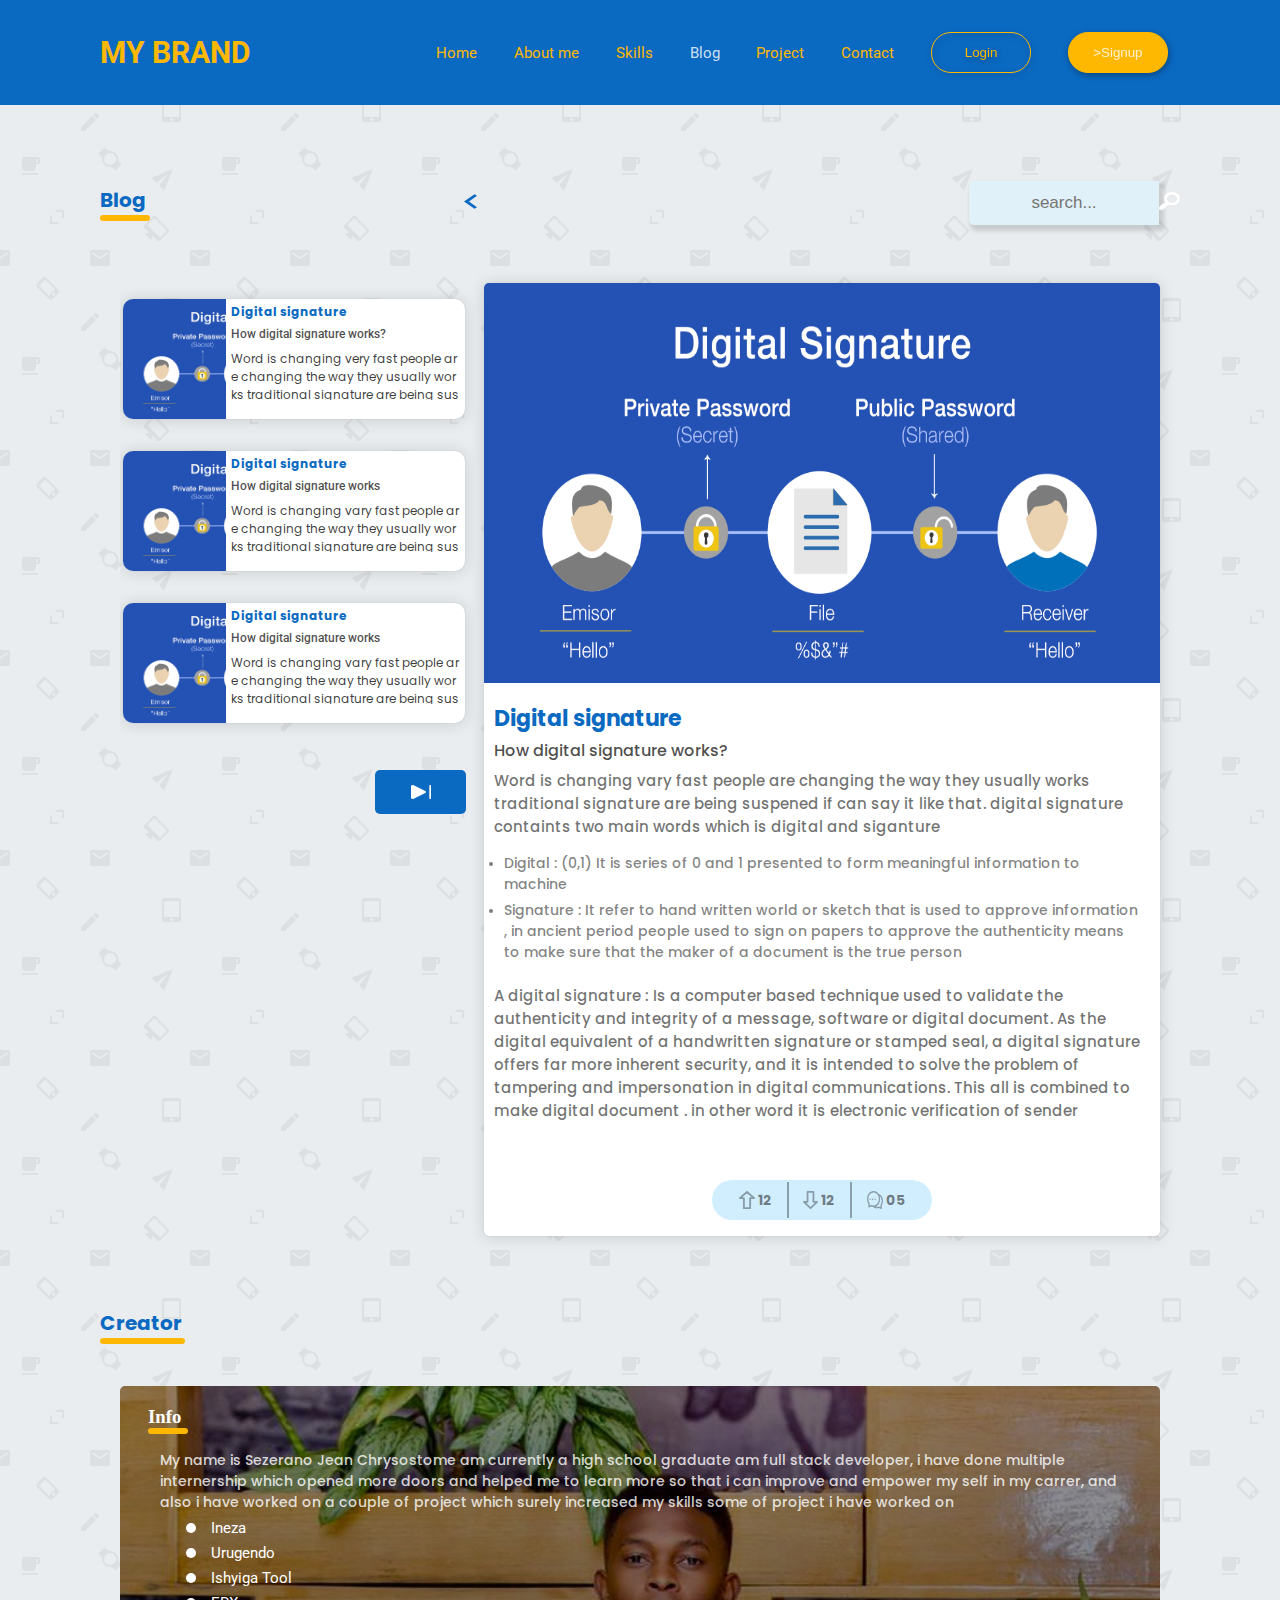
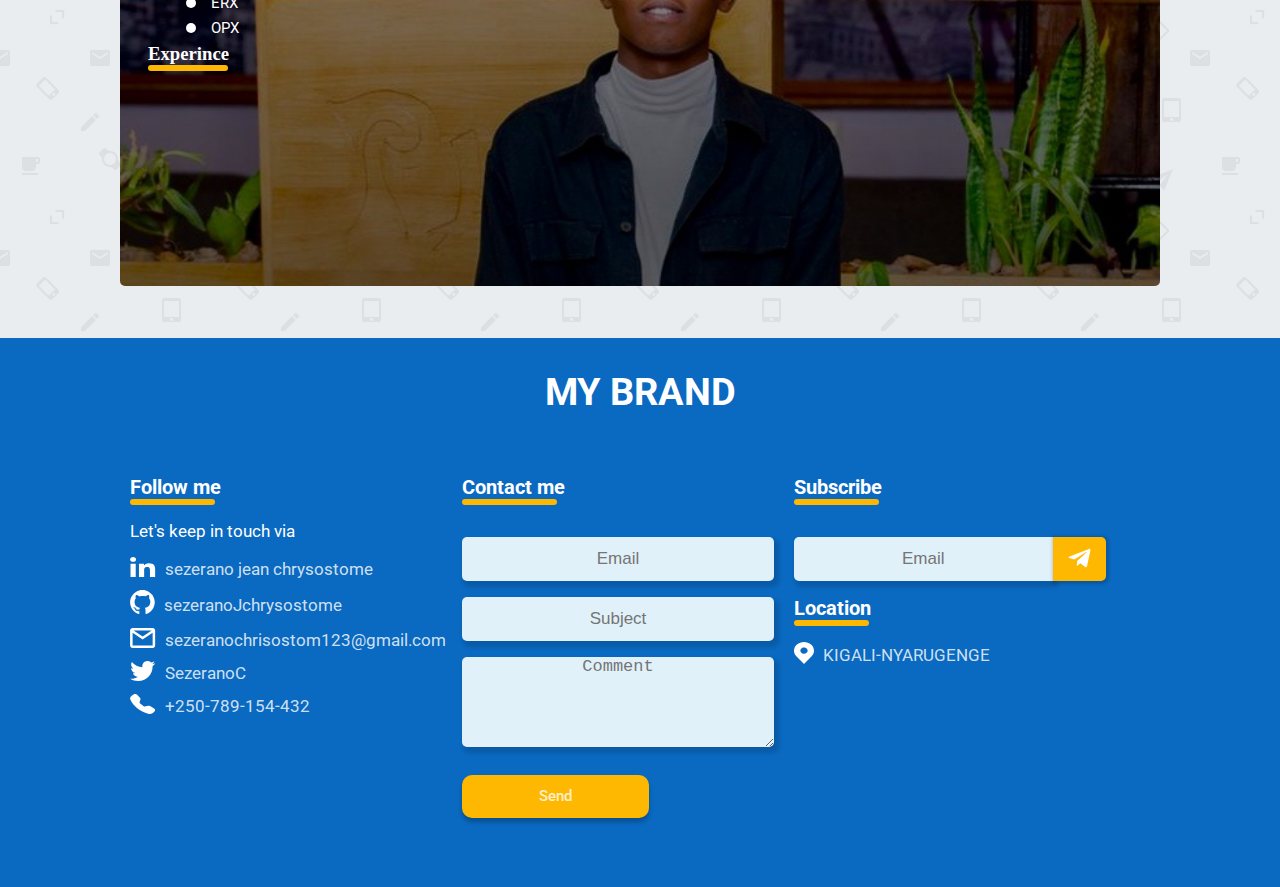
<file: ui/blog.html>
<!DOCTYPE html>
<html lang="en">
<head>
    <meta charset="UTF-8">
    <meta http-equiv="X-UA-Compatible" content="IE=edge">
    <meta name="viewport" content="width=device-width, initial-scale=1.0">
    <link rel="stylesheet" href="../css/style.css">
    <link rel="stylesheet" href="../css/browse.css">
    <link rel="stylesheet" href="../css/header-responsiveness.css">    
    <link rel="stylesheet" href="../css/blog.css">
    <title>BLOGS</title>
</head>
<body>
    <!-- ======================= Start:: content wrapper ======================= -->
        <div class="content-wrapper">
            <!-- ========== Start:: header-wrapper ================== -->
                <header class="header-wrapper"> 
                    <div class="nav-header c-padding">
                        <div class="log">
                            <h2>MY BRAND</h2>                        
                        </div>
                        <div class="nav" id="navbar">
                            <ul>
                                <li>
                                    <a  href="../">Home</a>
                                </li>
                                <li>
                                    <a href="#">About me</a>
                                </li>
                                <li>
                                    <a href="#">Skills</a>
                                </li>
                                <li>
                                    <a class="active-link" href="./browse.html">Blog</a>
                                </li>
                                <li>
                                    <a href="#">Project</a>
                                </li>
                                <li>
                                    <a href="#">Contact</a>
                                </li>
                                <li>
                                    <button class="login-btn"  onclick="location.href='./login.html'">Login</button>
                                </li>
                                <li>
                                    <button class="signup-btn" onclick="location.href='./signup.html'">>Signup</button>
                                </li>
                            </ul>
                        </div>
                        <div class="reveal" id="bugger">
                            <div class="line1"></div>
                            <div class="line2"></div>
                            <div class="line3"></div>
                        </div>
                    </div>
                </header>
            <!-- ========== End:: header-wrapper ==================== -->
            <!-- ===================== Start:: contents ================= -->
                <!-- ================= start:: Blog card ================ -->
                    <div class="card-container blog-section"> 
                        <div class="cbody shodow-none ">
                            <!-- ======= Start:: Blog section ========= -->
                            <div class="title c-padding flexed-header">
                                <div class="body-content-header flexed-header">
                                    <div class="blog-title">
                                        <h3 class="leon">Blog</h3>
                                        <div class="Skills underline"></div>
                                    </div>
                                    <div class="fold" id="folder">
                                        <svg width="15" height="17" viewBox="0 0 15 17" fill="none" xmlns="http://www.w3.org/2000/svg">
                                            <path d="M15 1.9975L12.1457 0L0 8.5L12.1457 17L15 15.0025L5.72874 8.5L15 1.9975Z" />
                                        </svg>                                            
                                    </div>                                    
                                </div>
                                <div class="search-field">
                                    <form action="#" method="post">
                                        <div class="form-fields">
                                            <div class="input-field sub">
                                                <input type="email" placeholder="search..." name="" id="email">
                                                <span>
                                                    <img src="../assets/svgs/search.svg" alt="" srcset="">                                            
                                                </span>
                                            </div>                               
                                        </div>                                                                
                                    </form>
                                </div>
                            </div>
                            <div class="body-container blog-set ">
                                <!-- == Start::Bog side == -->
                                <div class="blog-side" id="blog-side">
                                    <div class="blog-card">
                                        <div class="blog-summary-content">
                                            <div class="blog-image-banner">
                                            </div>
                                            <div class="blog-content-s">
                                                <h3 class="leon">Digital signature</h3>
                                                <span class="sub-title">
                                                    <p>
                                                        How digital signature works?
                                                    </p>
                                                </span>
                                                <div class="blog-info">
                                                    <p>
                                                        Word is changing very fast people are changing the
                                                        way they usually works traditional signature are
                                                        being suspened if can say it like that. digital 
                                                        signature containts two main words which is 
                                                        digital and siganture 
                                                    </p>                                       
                                                </div>
                                            </div>
                                        </div>
                                    </div>
                                    <div class="blog-card">
                                        <div class="blog-summary-content">
                                            <div class="blog-image-banner">
                                            </div>
                                            <div class="blog-content-s">
                                                <h3 class="leon">Digital signature</h3>
                                                <span class="sub-title">
                                                    <p>
                                                        How digital signature works
                                                    </p>
                                                </span>
                                                <div class="blog-info">
                                                    <p>
                                                        Word is changing vary fast people are changing the
                                                        way they usually works traditional signature are
                                                        being suspened if can say it like that. digital 
                                                        signature containts two main words which is 
                                                        digital and siganture 
                                                    </p>                                       
                                                </div>
                                            </div>
                                        </div>
                                    </div>
                                    <div class="blog-card">
                                        <div class="blog-summary-content">
                                            <div class="blog-image-banner">
                                            </div>
                                            <div class="blog-content-s">
                                                <h3 class="leon">Digital signature</h3>
                                                <span class="sub-title">
                                                    <p>
                                                        How digital signature works
                                                    </p>
                                                </span>
                                                <div class="blog-info">
                                                    <p>
                                                        Word is changing vary fast people are changing the
                                                        way they usually works traditional signature are
                                                        being suspened if can say it like that. digital 
                                                        signature containts two main words which is 
                                                        digital and siganture 
                                                    </p>                                       
                                                </div>
                                            </div>
                                        </div>
                                    </div>
                                    <div class="next-card">
                                        <div class="icon-next">
                                            <img src="../assets/svgs/next-icon.svg" alt="" srcset="">     
                                        </div>
                                    </div>      
                                    <div class="next-card-w">
                                        <div class="icon-next-w">
                                            <img src="../assets/svgs/next-icon-w.svg" alt="" srcset="">     
                                        </div>
                                    </div>                               
                                </div>
                                <!-- == End::Bog side == -->
                                <!-- === Start::blog-reading === -->
                                <div class="blog-reading-side" id="blog-reading-side">
                                    <div class="top-banner">
                                        <img src="../images/19-jun-18-twitter-blog-eng.png" alt="" srcset="">
                                    </div>
                                    <div class="blog-text">
                                        <div class="blog-read-header">
                                            <h3 class="leon">Digital signature</h3>
                                            <!-- <div class="underline"></div> -->
                                        </div>
                                        <div class="blog-read-body">
                                            <span class="sub-title">
                                                <p>
                                                    How digital signature works?
                                                </p>
                                            </span>
                                            <p class="discription">
                                                Word is changing vary fast people are changing the
                                                way they usually works traditional signature are
                                                being suspened if can say it like that. digital 
                                                signature containts two main words which is 
                                                digital and siganture 
                                            </p>   
                                            <ul class="list">
                                                <li>
                                                    <span>
                                                        Digital : (0,1) It is series of 0 and 1  presented
                                                        to form meaningful information to machine
                                                    </span>
                                                </li>
                                                <li>
                                                    <span>
                                                        Signature : It refer to hand written world
                                                        or sketch that is used to approve information
                                                        , in ancient period people used to sign on 
                                                        papers to approve the authenticity means to
                                                        make sure that the maker of a document is the
                                                        true person  
                                                    </span>
                                                </li>
                                            </ul>
                                            <p class="discription">
                                                A digital signature : Is a computer based technique 
                                                used to validate the authenticity and integrity of a 
                                                message, software or digital document. As the digital
                                                equivalent of a handwritten signature or stamped seal, 
                                                a digital signature offers far more inherent security, 
                                                and it is intended to solve the problem of tampering and 
                                                impersonation in digital communications. This all is 
                                                combined to make digital document . in other word it is 
                                                electronic verification of sender
                                            </p>   
                                        </div>
                                    </div>
                                    <div class="voting">
                                        <div class="icons">
                                            <div class="up-vote">
                                                <div class="up-vote-icon">
                                                    <img src="../assets/svgs/up-vote.svg" alt="" srcset="">                                                      
                                                </div>
                                                <div class="up-vote-counter">
                                                    <span>
                                                        12
                                                    </span>
                                                </div>
                                            </div>
                                            <div class="divider">
                                                <svg width="2" height="36" viewBox="0 0 2 36" fill="none" xmlns="http://www.w3.org/2000/svg">
                                                    <path d="M1 0V36" stroke="black" stroke-opacity="0.33" stroke-width="2"/>
                                                </svg>                                                    
                                            </div>
                                            <div class="down-vote">
                                                <div class="down-vote-icon">
                                                    <img src="../assets/svgs/down-vote.svg" alt="">                                                                                                        
                                                </div>
                                                <div class="down-vote-counter">
                                                    <span>
                                                        12
                                                    </span>
                                                </div>
                                            </div>
                                            <div class="divider">
                                                <svg width="2" height="36" viewBox="0 0 2 36" fill="none" xmlns="http://www.w3.org/2000/svg">
                                                    <path d="M1 0V36" stroke="black" stroke-opacity="0.33" stroke-width="2"/>
                                                </svg>                                                    
                                            </div>
                                            <div class="comment">
                                                <div class="comment-icon">
                                                   <img src="../assets/svgs/comment.svg" alt="" srcset="">                                                                                                             
                                                </div>
                                                <div class="comment-counter">
                                                    <span>
                                                        05
                                                    </span>
                                                </div>
                                            </div>
                                        </div>
                                    </div>
                                </div>  
                                <!-- ==== End::blog-reading ==== -->
                            </div> 
                            <!-- ======== End:: Blog section ========== -->
                            <!-- ======= Start:: Creator section ====== -->
                            <div class="title c-padding">
                                <div class="body-content-header">
                                    <h3 class="leon">Creator</h3>
                                    <div class="follow  underline"></div>
                                </div>
                            </div> 
                            <div class="body-container">
                                <div class="mob">
                                    <div class="m-header bordered">
                                        <div class="m-overlay"></div>                         
                                        <div class="m-quotes">
                                            <div class="svg-header-q" >
                                                <!-- <img src="../assets/svgs/quotes.svg"  alt="chrysostome" srcset=""> -->
                                            </div>
                                            <div>
                                                <div class="title">
                                                    <div class="body-content-header">
                                                        <h3 class="about  highligh-f">Info</h3>
                                                        <div class="info underline"></div>
                                                    </div>
                                                </div> 
                                                <div class="info highligh-f">
                                                    <p>
                                                        My name is Sezerano Jean Chrysostome am currently a high
                                                        school graduate am full stack developer, i have done multiple
                                                        internership which opened more doors and helped me to learn more 
                                                        so that i can improve and empower my self in my carrer, and also 
                                                        i have worked on a couple of project which surely increased my 
                                                        skills some of project i have worked on  
                                                    </p> 
                                                    <div class="desc">
                                                        <div class="">
                                                            <div class="l-desc" ></div>
                                                            <span class="l-content">Ineza</span>
                                                        </div>
                                                        <div class="">
                                                            <div class="l-desc" ></div>
                                                            <span class="l-content">Urugendo</span>
                                                        </div>
                                                        <div class="">
                                                            <div class="l-desc" ></div>
                                                            <span class="l-content">Ishyiga Tool</span>
                                                        </div>
                                                        <div class="">
                                                            <div class="l-desc" ></div>
                                                            <span class="l-content">ERX</span>
                                                        </div>
                                                        <div class="">
                                                            <div class="l-desc" ></div>
                                                            <span class="l-content">OPX</span>
                                                        </div>
                                                    </div>
                                                </div>
                                                <div class="title">
                                                    <div class="body-content-header">
                                                        <h3 class="about  highligh-f">Experince</h3>
                                                        <div class="experince underline"></div>
                                                    </div>
                                                </div> 
                                                <div class="info highligh-f">
                                                    <p>                                            
                                                    </p> 
                                                </div>                             
                                            </div>                               
                                        </div>        
                                    </div>
                                </div>   
                                <div class="blog oscreen bordered shade">
                                    <div class="creator-image">
                                        <div class="over-lay"></div>
                                        <img src="../images/8604D572-1E97-4429-BB41-8E9602F21499.png" alt="" srcset="">
                                    </div>
                                    <div class="creator-info">
                                        <div class="c-info">
                                            <div>
                                                <div class="title">
                                                    <div class="body-content-header">
                                                        <h3 class="about  highligh-f">Info</h3>
                                                        <div class="info underline"></div>
                                                    </div>
                                                </div> 
                                                <div class="info highligh-f">
                                                    <p>
                                                        My name is Sezerano Jean Chrysostome am currently a high
                                                        school graduate am full stack developer, i have done multiple
                                                        internership which opened more doors and helped me to learn more 
                                                        so that i can improve and empower my self in my carrer, and also 
                                                        i have worked on a couple of project which surely increased my 
                                                        skills some of project i have worked on  
                                                    </p> 
                                                    <div class="desc">
                                                        <div class="">
                                                            <div class="l-desc" ></div>
                                                            <span class="l-content">Ineza</span>
                                                        </div>
                                                        <div class="">
                                                            <div class="l-desc" ></div>
                                                            <span class="l-content">Urugendo</span>
                                                        </div>
                                                        <div class="">
                                                            <div class="l-desc" ></div>
                                                            <span class="l-content">Ishyiga Tool</span>
                                                        </div>
                                                        <div class="">
                                                            <div class="l-desc" ></div>
                                                            <span class="l-content">ERX</span>
                                                        </div>
                                                        <div class="">
                                                            <div class="l-desc" ></div>
                                                            <span class="l-content">OPX</span>
                                                        </div>
                                                    </div>
                                                </div>
                                                <div class="title">
                                                    <div class="body-content-header">
                                                        <h3 class="about  highligh-f">Experince</h3>
                                                        <div class="experince underline"></div>
                                                    </div>
                                                </div> 
                                                <div class="info highligh-f">
                                                    <p>                                            
                                                    </p> 
                                                </div>                             
                                            </div> 
                                        </div>
                                    </div>
                                </div> 
                            </div>
                            <!-- ======= End:: Creator section ======== -->           
                        </div>
                    </div>
                <!-- =================== End:: Blog card =============== -->
                <!-- =========== Start:: content Footer ================ -->
                    <footer class="footer-section c-padding">
                        <div class="footer-brand">
                            <h2 class="highligh-f" >MY BRAND</h2>
                        </div>
                        <div class="footer-body">
                            <div class="social-links">
                                <div class="body-content-header">
                                    <h3 class="highligh-f">Follow me</h3>
                                    <div class="follow underline"></div>
                                </div>
                                <div class="top highligh-f">
                                    <p>Let's keep in touch via</p>
                                </div>
                                <div class="social-contents">
                                    <div class="social">
                                        <span>
                                            <svg width="26" height="20" viewBox="0 0 26 20" fill="none" xmlns="http://www.w3.org/2000/svg">
                                                <path d="M5.70849 20H0.517069V6.64702H5.70849V20ZM3.10998 4.82555C1.44994 4.82555 0.103455 3.72732 0.103455 2.40139C0.103455 1.7645 0.420213 1.1537 0.984046 0.703352C1.54788 0.253003 2.3126 0 3.10998 0C3.90736 0 4.67209 0.253003 5.23592 0.703352C5.79975 1.1537 6.11651 1.7645 6.11651 2.40139C6.11651 3.72732 4.76947 4.82555 3.10998 4.82555ZM25.1383 20H19.9581V13.4999C19.9581 11.9507 19.9189 9.96406 17.2589 9.96406C14.5598 9.96406 14.1462 11.6471 14.1462 13.3882V20H8.96039V6.64702H13.9394V8.46849H14.0121C14.7052 7.41936 16.3982 6.31219 18.924 6.31219C24.178 6.31219 25.1439 9.07565 25.1439 12.665V20H25.1383Z" fill="white"/>
                                            </svg>                                    
                                        </span>
                                        <span>
                                            <p>
                                                sezerano jean chrysostome
                                            </p>
                                        </span>
                                    </div>
                                    <div class="social">
                                        <span>
                                            <svg width="25" height="25" viewBox="0 0 25 25" fill="none" xmlns="http://www.w3.org/2000/svg">
                                                <path d="M12.4183 0.00105595H12.5115C14.7571 0.00105595 16.8585 0.614056 18.6584 1.68106L18.6033 1.65006C20.4451 2.71663 21.98 4.23975 23.0595 6.07206L23.0906 6.13006C24.182 8.00181 24.7539 10.1302 24.7472 12.2961C24.7472 17.7021 21.2586 22.2961 16.4068 23.9541L16.3196 23.9801C16.2111 24.0127 16.0963 24.0195 15.9847 23.9999C15.873 23.9803 15.7675 23.9348 15.6766 23.8671L15.6786 23.8681C15.6129 23.8094 15.5604 23.7376 15.5245 23.6573C15.4886 23.577 15.4701 23.49 15.4703 23.4021V23.3881V23.3891L15.4783 22.1631C15.4836 21.3777 15.4863 20.6597 15.4863 20.0091C15.5234 19.5921 15.4679 19.1721 15.3237 18.779C15.1794 18.3859 14.9501 18.0294 14.6519 17.7351C15.2328 17.6794 15.8082 17.5774 16.3727 17.4301L16.2966 17.4471C16.8352 17.2998 17.3526 17.084 17.8361 16.8051L17.805 16.8221C18.2985 16.5527 18.7373 16.1939 19.0991 15.7641L19.1051 15.7571C19.4875 15.2669 19.773 14.7087 19.9465 14.1121L19.9555 14.0771C20.1766 13.3369 20.2876 12.5684 20.285 11.7961L20.284 11.6601V11.6671L20.285 11.5951C20.2866 10.3965 19.8323 9.24206 19.014 8.36506L19.017 8.36806C19.1853 7.92806 19.2824 7.42006 19.2824 6.88906C19.2832 6.26199 19.145 5.64252 18.8778 5.07506L18.8888 5.10106C18.4433 5.01837 17.983 5.08187 17.5767 5.28206L17.5887 5.27706C17.0614 5.46934 16.5542 5.71249 16.0742 6.00306L16.1123 5.98106L15.5023 6.36506C14.5788 6.10106 13.5181 5.94906 12.4223 5.94906C11.3266 5.94906 10.2659 6.10106 9.26024 6.38506L9.34137 6.36506C9.17043 6.24772 8.94306 6.10339 8.65927 5.93206C8.25056 5.70127 7.82461 5.50234 7.38521 5.33706L7.31911 5.31506C6.89649 5.09544 6.4134 5.02027 5.94389 5.10106L5.95691 5.09906C5.69561 5.65891 5.5612 6.26941 5.56327 6.88706C5.56327 7.41806 5.66043 7.92706 5.83872 8.39606L5.8287 8.36706C4.99378 9.26265 4.53955 10.4468 4.56165 11.6701V11.6661L4.56065 11.7961C4.56065 12.6051 4.68085 13.3871 4.90521 14.1231L4.89018 14.0661C5.07949 14.7091 5.36695 15.2681 5.74156 15.7591L5.73254 15.7461C6.08367 16.1778 6.51447 16.5383 7.00159 16.8081L7.02363 16.8191C7.45633 17.0711 7.95814 17.2841 8.48599 17.4331L8.53207 17.4441C8.99882 17.5691 9.55772 17.6711 10.1296 17.7281L10.1757 17.7321C9.74402 18.1601 9.45656 18.7321 9.39045 19.3701L9.38945 19.3821C9.16648 19.4887 8.93139 19.5679 8.68932 19.6181L8.66829 19.6221C8.41187 19.6731 8.1184 19.7021 7.81691 19.7021H7.7508H7.75381C7.37452 19.6949 7.00624 19.5736 6.6971 19.3541L6.70311 19.3581C6.33536 19.1033 6.03303 18.7655 5.82069 18.3721L5.81368 18.3571C5.62093 18.0285 5.35834 17.7462 5.04443 17.5301L5.03542 17.5241C4.80232 17.3501 4.5387 17.2213 4.25816 17.1441L4.24214 17.1401L3.92162 17.0921C3.76076 17.0802 3.59933 17.1055 3.44986 17.1661L3.45687 17.1631C3.3714 17.2111 3.34469 17.2724 3.37674 17.3471C3.4158 17.4331 3.46388 17.5071 3.52197 17.5721L3.52097 17.5711C3.58207 17.6431 3.65118 17.7061 3.7263 17.7611L3.72931 17.7631L3.84149 17.8431C4.12495 17.9911 4.35833 18.1971 4.53561 18.4461L4.53962 18.4521C4.73093 18.6891 4.8992 18.9571 5.03442 19.2441L5.04443 19.2681L5.20469 19.6361C5.33991 20.0381 5.58531 20.3741 5.90582 20.6171L5.91083 20.6211C6.21132 20.8551 6.5739 21.0231 6.96954 21.0991L6.98557 21.1011C7.3161 21.1651 7.70072 21.2051 8.09336 21.2131H8.10037C8.14544 21.2151 8.19753 21.2151 8.25061 21.2151C8.51203 21.2151 8.76845 21.1941 9.01885 21.1531L8.99181 21.1571L9.3604 21.0931C9.3604 21.4991 9.36307 21.9717 9.36842 22.5111C9.37376 23.0504 9.37643 23.3414 9.37643 23.3841V23.3981C9.37643 23.5831 9.2963 23.7491 9.16809 23.8641H9.16709C9.07596 23.9324 8.96983 23.9781 8.8575 23.9974C8.74516 24.0168 8.62983 24.0091 8.52105 23.9751L8.52606 23.9761C3.58908 22.2871 0.103455 17.6931 0.103455 12.2861C0.103455 10.0181 0.716444 7.89306 1.78717 6.06706L1.75512 6.12506C2.82342 4.28623 4.34901 2.7538 6.18427 1.67606L6.24237 1.64506C8.08539 0.56171 10.1865 -0.00649142 12.3252 5.59503e-05H12.4233H12.4183V0.00105595ZM4.76598 17.6671C4.79804 17.5924 4.76064 17.5284 4.6538 17.4751C4.54696 17.4431 4.47752 17.4537 4.44547 17.5071C4.41341 17.5817 4.45081 17.6457 4.55765 17.6991C4.6538 17.7631 4.72325 17.7524 4.76598 17.6671ZM5.26379 18.2121C5.33857 18.1587 5.32789 18.0734 5.23174 17.9561C5.1249 17.8601 5.03943 17.8441 4.97532 17.9081C4.90053 17.9614 4.91122 18.0467 5.00737 18.1641C5.11354 18.2687 5.19902 18.2844 5.26379 18.2111V18.2121ZM5.74456 18.9321C5.84072 18.8574 5.84072 18.7561 5.74456 18.6281C5.65909 18.4894 5.56828 18.4574 5.47212 18.5321C5.37597 18.5854 5.37597 18.6814 5.47212 18.8201C5.56828 18.9587 5.65909 18.9961 5.74456 18.9321ZM6.41765 19.6051C6.50312 19.5197 6.48175 19.4184 6.35355 19.3011C6.22534 19.1731 6.1185 19.1571 6.03303 19.2531C5.93687 19.3384 5.95824 19.4397 6.09713 19.5571C6.22534 19.6851 6.33218 19.6997 6.41765 19.6011V19.6051ZM7.33213 20.0051C7.36418 19.8877 7.29473 19.8024 7.12379 19.7491C6.96353 19.7064 6.86204 19.7437 6.8193 19.8611C6.77656 19.9784 6.84601 20.0584 7.02764 20.1011C7.18789 20.1657 7.28939 20.1337 7.33213 20.0051ZM8.34276 20.0851C8.34276 19.9464 8.25195 19.8877 8.07032 19.9091C7.89938 19.9091 7.81391 19.9677 7.81391 20.0851C7.81391 20.2237 7.90472 20.2824 8.08635 20.2611C8.25729 20.2617 8.34276 20.2034 8.34276 20.0861V20.0851ZM9.27326 19.9251C9.25189 19.8077 9.15574 19.7597 8.9848 19.7811C8.81385 19.8131 8.73907 19.8931 8.76044 20.0211C8.7818 20.1491 8.87796 20.1917 9.0489 20.1491C9.21984 20.1064 9.29496 20.0317 9.27426 19.9251H9.27326Z" fill="white"/>
                                            </svg>                                    
                                        </span>
                                        <span>
                                            <p>
                                                sezeranoJchrysostome
                                            </p>
                                        </span>
                                    </div>
                                    <div class="social">
                                        <span>
                                            <svg width="26" height="20" viewBox="0 0 26 20" fill="none" xmlns="http://www.w3.org/2000/svg">
                                            <path d="M22.6398 20H2.6075C1.94338 20 1.30647 19.7366 0.836872 19.2678C0.367273 18.7989 0.103455 18.163 0.103455 17.5V2.39125C0.131541 1.74724 0.407707 1.13895 0.874297 0.693376C1.34089 0.247804 1.96183 -0.000609048 2.6075 1.1214e-06H22.6398C23.304 1.1214e-06 23.9409 0.263393 24.4105 0.732234C24.8801 1.20107 25.1439 1.83696 25.1439 2.5V17.5C25.1439 18.163 24.8801 18.7989 24.4105 19.2678C23.9409 19.7366 23.304 20 22.6398 20ZM2.6075 4.835V17.5H22.6398V4.835L12.6237 11.5L2.6075 4.835ZM3.60911 2.5L12.6237 8.5L21.6382 2.5H3.60911Z" fill="white"/>
                                            </svg>                                        
                                        </span>
                                        <span>
                                            <p>
                                            sezeranochrisostom123@gmail.com
                                            </p>
                                        </span>
                                    </div>
                                    <div class="social">
                                        <span>
                                            <svg width="26" height="20" viewBox="0 0 26 20" fill="none" xmlns="http://www.w3.org/2000/svg">
                                                <path d="M25.1439 2.37236C24.223 2.77326 23.2338 3.04414 22.1939 3.16658C23.2669 2.53575 24.0697 1.5429 24.4524 0.373289C23.4443 0.961624 22.3409 1.37575 21.1903 1.59766C20.4166 0.78596 19.3917 0.247955 18.2748 0.0671694C17.158 -0.113617 16.0116 0.0729309 15.0137 0.59785C14.0158 1.12277 13.2222 1.95669 12.7562 2.97014C12.2901 3.98359 12.1776 5.11988 12.4362 6.20257C10.3934 6.1018 8.39508 5.58015 6.57081 4.67147C4.74653 3.76279 3.13711 2.48739 1.847 0.928046C1.40587 1.67567 1.15223 2.54248 1.15223 3.46563C1.15174 4.29667 1.36003 5.11499 1.75864 5.84798C2.15725 6.58096 2.73384 7.20594 3.43725 7.66748C2.62148 7.64198 1.8237 7.42541 1.11032 7.03579V7.1008C1.11024 8.26638 1.5206 9.39609 2.27178 10.2982C3.02296 11.2004 4.06869 11.8194 5.23153 12.0503C4.47476 12.2515 3.68135 12.2811 2.91121 12.137C3.2393 13.1399 3.87837 14.0169 4.73897 14.6452C5.59958 15.2735 6.63862 15.6217 7.71065 15.641C5.89082 17.0446 3.64335 17.806 1.32978 17.8026C0.919955 17.8027 0.510476 17.7792 0.103455 17.7322C2.45186 19.2157 5.18558 20.003 7.97753 20C17.4286 20 22.5953 12.3092 22.5953 5.63915C22.5953 5.42245 22.5898 5.20358 22.5798 4.98687C23.5848 4.27281 24.4523 3.38858 25.1417 2.37562L25.1439 2.37236Z" fill="white"/>
                                            </svg>                                        
                                        </span>
                                        <span>
                                            <p>
                                            SezeranoC
                                            </p>
                                        </span>
                                    </div> 
                                    <div class="social">
                                        <span>
                                            <svg width="26" height="20" viewBox="0 0 26 20" fill="none" xmlns="http://www.w3.org/2000/svg">
                                                <path fill-rule="evenodd" clip-rule="evenodd" d="M3.06025 0.638445C3.33409 0.420056 3.66291 0.250643 4.02492 0.141433C4.38694 0.0322224 4.77388 -0.0142913 5.1601 0.00497394C5.54633 0.0242392 5.92302 0.108844 6.2652 0.25318C6.60739 0.397517 6.90727 0.598291 7.14496 0.842195L9.95419 3.7247C10.4691 4.25345 10.6506 4.9422 10.4472 5.5922L9.5911 8.3297C9.54684 8.47148 9.54923 8.62 9.59804 8.76083C9.64685 8.90166 9.74043 9.03002 9.86967 9.13345L13.7149 12.2047C13.8446 12.3081 14.0056 12.383 14.1822 12.422C14.3588 12.461 14.5451 12.4628 14.7228 12.4272L18.1487 11.7434C18.5503 11.6632 18.9694 11.657 19.3745 11.7252C19.7796 11.7934 20.1599 11.9343 20.4868 12.1372L24.0958 14.3797C25.3932 15.1859 25.5121 16.7172 24.3509 17.6434L22.7326 18.9359C21.5745 19.8609 19.8436 20.2672 18.23 19.8134C14.1002 18.6529 10.3506 16.7645 7.25921 14.2884C4.15935 11.8197 1.79509 8.82527 0.341797 5.5272C-0.224742 4.2397 0.283891 2.85595 1.44201 1.93095L3.06025 0.638445Z" fill="white"/>
                                            </svg>                                                                              
                                        </span>
                                        <span>
                                            <p>
                                            +250-789-154-432
                                            </p>
                                        </span>
                                    </div>                        
                                </div>
                            </div>
                            <div class="contact-me">
                                <div class="body-content-header">
                                    <h3 class="highligh-f">Contact me</h3>
                                    <div class="contact underline"></div>
                                </div>
                                <div class="contact-form">
                                    <form action="#" method="post">
                                        <div class="form-fields">
                                            <div class="input-field">
                                                <input type="email" placeholder="Email" name="" id="email">
                                            </div>
                                            <div class="input-field">
                                                <input type="text" placeholder="Subject" name="" id="subject">
                                            </div>
                                            <div class="input-field">
                                                <textarea name="comment" id="comment" placeholder="Comment" cols="30" rows="10"></textarea>
                                            </div>
                                            <div class="input-field right">
                                                <div class="send">
                                                    <button>Send</button>
                                                </div>  
                                            </div>
                                        </div>                                                                
                                    </form>
                                </div>
                            </div>
                            <div class="subscrition">
                                <div class="body-content-header">
                                    <h3 class="highligh-f">Subscribe</h3>
                                    <div class="follow underline"></div>
                                </div>
                                <form action="#" method="post">
                                    <div class="form-fields">
                                        <div class="input-field sub">
                                            <input type="email" placeholder="Email" name="" id="email">
                                            <button>
                                                <svg width="23" height="20" viewBox="0 0 23 20" fill="none" xmlns="http://www.w3.org/2000/svg">
                                                    <path d="M22.3742 2.49808L19.0734 18.0645C18.8244 19.1631 18.175 19.4366 17.2521 18.919L12.2228 15.2129L9.79608 17.5469C9.52752 17.8155 9.30291 18.0401 8.78534 18.0401L9.14666 12.918L18.468 4.49515C18.8732 4.13382 18.3801 3.93362 17.8381 4.29495L6.31463 11.5508L1.35369 9.99808C0.274593 9.66116 0.255062 8.91897 1.5783 8.4014L20.9826 0.92581C21.881 0.588896 22.6672 1.12601 22.3742 2.49808Z" fill="white"/>
                                                </svg>                                            
                                            </button>
                                        </div>                               
                                    </div>                                                                
                                </form>
                                <div class="body-content-header">
                                    <h3 class="highligh-f">Location</h3>
                                    <div class="location underline"></div>
                                </div>
                                <div class="social">
                                    <span>
                                        <svg width="20" height="22" viewBox="0 0 20 22" fill="none" xmlns="http://www.w3.org/2000/svg">
                                            <path d="M10 0C7.3488 0.00270323 4.80708 0.914156 2.93239 2.53442C1.05771 4.15468 0.00313834 6.35146 1.0639e-05 8.64286C-0.00316471 10.5154 0.704538 12.3371 2.01455 13.8286C2.01455 13.8286 2.28728 14.1389 2.33183 14.1837L10 22L17.6718 14.1798C17.7118 14.1381 17.9854 13.8286 17.9854 13.8286L17.9864 13.8262C19.2957 12.3354 20.0031 10.5145 20 8.64286C19.9969 6.35146 18.9423 4.15468 17.0676 2.53442C15.1929 0.914156 12.6512 0.00270323 10 0V0ZM10 11.7857C9.2808 11.7857 8.57774 11.6014 7.97975 11.256C7.38175 10.9107 6.91567 10.4199 6.64044 9.84558C6.36521 9.27129 6.2932 8.63937 6.43351 8.02972C6.57382 7.42006 6.92015 6.86006 7.42871 6.42052C7.93726 5.98098 8.5852 5.68166 9.29058 5.56039C9.99597 5.43912 10.7271 5.50136 11.3916 5.73924C12.056 5.97711 12.624 6.37994 13.0235 6.89678C13.4231 7.41362 13.6364 8.02126 13.6364 8.64286C13.6352 9.47608 13.2517 10.2749 12.57 10.864C11.8883 11.4532 10.9641 11.7847 10 11.7857V11.7857Z" fill="white"/>
                                        </svg>                           
                                    </span>
                                    <span>
                                        <p>
                                        KIGALI-NYARUGENGE
                                        </p>
                                    </span>
                                </div>                        
                            </div>
                        </div>                
                    </footer>
                <!-- =========== End:: content Footer ================== -->
            <!-- =================== End:: contents ==================== -->
        </div>        
    <!-- ======================= End:: content wrapper ======================= -->
    <script src="../js/script.js"></script>
    <script src="../js/blog.js"></script>
</body>
</html>
</file>
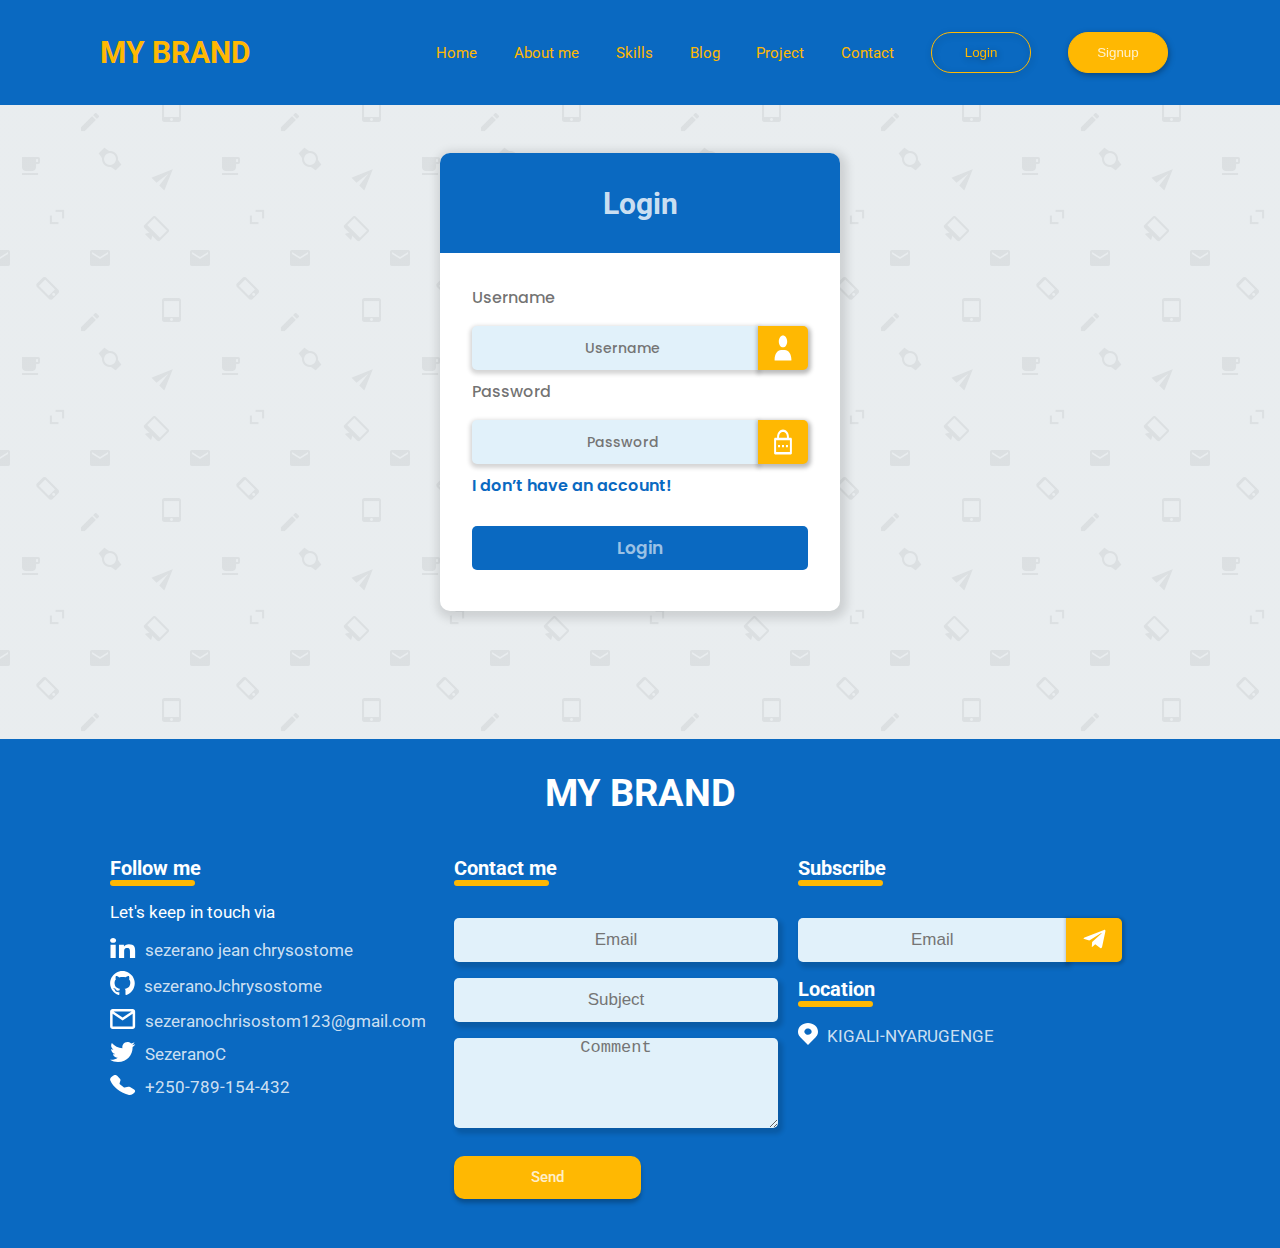
<file: ui/login.html>
<!DOCTYPE html>
<html lang="en">
<head>
    <meta charset="UTF-8">
    <meta http-equiv="X-UA-Compatible" content="IE=edge">
    <meta name="viewport" content="width=device-width, initial-scale=1.0">
    <link rel="stylesheet" href="../css/style.css">
    <link rel="stylesheet" href="../css/browse.css">
    <link rel="stylesheet" href="../css/header-responsiveness.css">
    <link rel="stylesheet" href="../css/form-styles.css">
    <title>Login</title>
</head>
<body>
     <!-- ================================== Start:: content wrapper ================================== -->
    <div class="content-wrapper">
        <!-- Start:: header-wrapper -->
          <header class="header-wrapper"> 
              <div class="nav-header c-padding">
                  <div class="log">
                      <h2>MY BRAND</h2>                        
                  </div>
                  <div class="nav" id="navbar">
                    <ul>
                        <li>
                            <a  href="../">Home</a>
                        </li>
                        <li>
                            <a href="#">About me</a>
                        </li>
                        <li>
                            <a href="#">Skills</a>
                        </li>
                        <li>
                          <a href="./browse.html">Blog</a>
                        </li>
                        <li>
                            <a href="#">Project</a>
                        </li>
                        <li>
                            <a href="#">Contact</a>
                        </li>
                        <li>
                            <button class="login-btn"  onclick="location.href='./login.html'">Login</button>
                        </li>
                        <li>
                            <button class="signup-btn" onclick="location.href='./signup.html'">Signup</button>
                        </li>
                    </ul>
                </div>
                <div class="reveal" id="bugger">
                    <div class="line1"></div>
                    <div class="line2"></div>
                    <div class="line3"></div>
                </div>
              </div>
          </header>
        <!--  End:: header-wrapper  -->
        <!--  Start:: contents  -->
        <!-- start:: Log in card -->
         <div class="card-container">
            <div class="form-container">               
                <form action="#" class="login" id="login-form" method="post">
                    <div class="form-header">
                        <p>Login</p>
                    </div>
                    <div class="form-fields">
                        <div id="username-input">
                            <label for="username">Username</label>
                            <div class="input-field ">                            
                                <input type="text" placeholder="Username" name="" id="username">
                                <div class="icon">
                                    <svg width="21" height="31" viewBox="0 0 21 31" fill="none" xmlns="http://www.w3.org/2000/svg">
                                        <path d="M5.5 7.60526C5.5 11.5226 7.74333 14.7105 10.5 14.7105C13.2567 14.7105 15.5 11.5226 15.5 7.60526C15.5 3.68789 13.2567 0.5 10.5 0.5C7.74333 0.5 5.5 3.68789 5.5 7.60526ZM19.3889 30.5H20.5V28.9211C20.5 22.8279 17.01 17.8684 12.7222 17.8684H8.27778C3.98889 17.8684 0.5 22.8279 0.5 28.9211V30.5H19.3889Z" fill="white"/>
                                    </svg>                                    
                                </div>
                            </div> 
                            <div id="msg"></div>
                        </div>
                        <div id="password-input">
                            <label for="Password">Password</label>
                            <div class="input-field ">                          
                                <input type="password" placeholder="Password" name="" id="password">
                                <div class="icon">
                                    <svg width="19" height="27" viewBox="0 0 19 27" fill="none" xmlns="http://www.w3.org/2000/svg">
                                        <path d="M15.75 9.125H17.8333C18.1096 9.125 18.3746 9.2567 18.5699 9.49112C18.7653 9.72554 18.875 10.0435 18.875 10.375V25.375C18.875 25.7065 18.7653 26.0245 18.5699 26.2589C18.3746 26.4933 18.1096 26.625 17.8333 26.625H1.16667C0.890399 26.625 0.625447 26.4933 0.430097 26.2589C0.234747 26.0245 0.125 25.7065 0.125 25.375V10.375C0.125 10.0435 0.234747 9.72554 0.430097 9.49112C0.625447 9.2567 0.890399 9.125 1.16667 9.125H3.25V7.875C3.25 5.88588 3.90848 3.97822 5.08058 2.5717C6.25269 1.16518 7.8424 0.375 9.5 0.375C11.1576 0.375 12.7473 1.16518 13.9194 2.5717C15.0915 3.97822 15.75 5.88588 15.75 7.875V9.125ZM2.20833 11.625V24.125H16.7917V11.625H2.20833ZM8.45833 16.625H10.5417V19.125H8.45833V16.625ZM4.29167 16.625H6.375V19.125H4.29167V16.625ZM12.625 16.625H14.7083V19.125H12.625V16.625ZM13.6667 9.125V7.875C13.6667 6.54892 13.2277 5.27715 12.4463 4.33947C11.6649 3.40178 10.6051 2.875 9.5 2.875C8.39493 2.875 7.33512 3.40178 6.55372 4.33947C5.77232 5.27715 5.33333 6.54892 5.33333 7.875V9.125H13.6667Z" fill="white"/>
                                    </svg>                                    
                                </div>
                            </div>  
                            <div id="msg"></div>                          
                        </div>                           
                        <p class="form-link" >
                            <a href="./signup.html">I don’t have an account!</a>
                        </p> 
                        <div class="input-field">                          
                            <button type="submit" >Login</button>
                        </div>                               
                    </div>                                                                
                </form>
            </div>
         </div>
        <!-- End:: Log in card  --> 
         <!-- ================== Start:: content Footer ======== -->
         <footer class="footer-section c-padding">
            <div class="footer-brand">
                <h2 class="highligh-f" >MY BRAND</h2>
            </div>
            <div class="footer-body">
                <div class="social-links">
                    <div class="body-content-header">
                        <h3 class="highligh-f">Follow me</h3>
                        <div class="follow underline"></div>
                    </div>
                    <div class="top highligh-f">
                        <p>Let's keep in touch via</p>
                    </div>
                    <div class="social-contents">
                       <div class="social">
                           <span>
                                <svg width="26" height="20" viewBox="0 0 26 20" fill="none" xmlns="http://www.w3.org/2000/svg">
                                    <path d="M5.70849 20H0.517069V6.64702H5.70849V20ZM3.10998 4.82555C1.44994 4.82555 0.103455 3.72732 0.103455 2.40139C0.103455 1.7645 0.420213 1.1537 0.984046 0.703352C1.54788 0.253003 2.3126 0 3.10998 0C3.90736 0 4.67209 0.253003 5.23592 0.703352C5.79975 1.1537 6.11651 1.7645 6.11651 2.40139C6.11651 3.72732 4.76947 4.82555 3.10998 4.82555ZM25.1383 20H19.9581V13.4999C19.9581 11.9507 19.9189 9.96406 17.2589 9.96406C14.5598 9.96406 14.1462 11.6471 14.1462 13.3882V20H8.96039V6.64702H13.9394V8.46849H14.0121C14.7052 7.41936 16.3982 6.31219 18.924 6.31219C24.178 6.31219 25.1439 9.07565 25.1439 12.665V20H25.1383Z" fill="white"/>
                                </svg>                                    
                           </span>
                           <span>
                               <p>
                                sezerano jean chrysostome
                               </p>
                           </span>
                       </div>
                       <div class="social">
                           <span>
                                <svg width="25" height="25" viewBox="0 0 25 25" fill="none" xmlns="http://www.w3.org/2000/svg">
                                    <path d="M12.4183 0.00105595H12.5115C14.7571 0.00105595 16.8585 0.614056 18.6584 1.68106L18.6033 1.65006C20.4451 2.71663 21.98 4.23975 23.0595 6.07206L23.0906 6.13006C24.182 8.00181 24.7539 10.1302 24.7472 12.2961C24.7472 17.7021 21.2586 22.2961 16.4068 23.9541L16.3196 23.9801C16.2111 24.0127 16.0963 24.0195 15.9847 23.9999C15.873 23.9803 15.7675 23.9348 15.6766 23.8671L15.6786 23.8681C15.6129 23.8094 15.5604 23.7376 15.5245 23.6573C15.4886 23.577 15.4701 23.49 15.4703 23.4021V23.3881V23.3891L15.4783 22.1631C15.4836 21.3777 15.4863 20.6597 15.4863 20.0091C15.5234 19.5921 15.4679 19.1721 15.3237 18.779C15.1794 18.3859 14.9501 18.0294 14.6519 17.7351C15.2328 17.6794 15.8082 17.5774 16.3727 17.4301L16.2966 17.4471C16.8352 17.2998 17.3526 17.084 17.8361 16.8051L17.805 16.8221C18.2985 16.5527 18.7373 16.1939 19.0991 15.7641L19.1051 15.7571C19.4875 15.2669 19.773 14.7087 19.9465 14.1121L19.9555 14.0771C20.1766 13.3369 20.2876 12.5684 20.285 11.7961L20.284 11.6601V11.6671L20.285 11.5951C20.2866 10.3965 19.8323 9.24206 19.014 8.36506L19.017 8.36806C19.1853 7.92806 19.2824 7.42006 19.2824 6.88906C19.2832 6.26199 19.145 5.64252 18.8778 5.07506L18.8888 5.10106C18.4433 5.01837 17.983 5.08187 17.5767 5.28206L17.5887 5.27706C17.0614 5.46934 16.5542 5.71249 16.0742 6.00306L16.1123 5.98106L15.5023 6.36506C14.5788 6.10106 13.5181 5.94906 12.4223 5.94906C11.3266 5.94906 10.2659 6.10106 9.26024 6.38506L9.34137 6.36506C9.17043 6.24772 8.94306 6.10339 8.65927 5.93206C8.25056 5.70127 7.82461 5.50234 7.38521 5.33706L7.31911 5.31506C6.89649 5.09544 6.4134 5.02027 5.94389 5.10106L5.95691 5.09906C5.69561 5.65891 5.5612 6.26941 5.56327 6.88706C5.56327 7.41806 5.66043 7.92706 5.83872 8.39606L5.8287 8.36706C4.99378 9.26265 4.53955 10.4468 4.56165 11.6701V11.6661L4.56065 11.7961C4.56065 12.6051 4.68085 13.3871 4.90521 14.1231L4.89018 14.0661C5.07949 14.7091 5.36695 15.2681 5.74156 15.7591L5.73254 15.7461C6.08367 16.1778 6.51447 16.5383 7.00159 16.8081L7.02363 16.8191C7.45633 17.0711 7.95814 17.2841 8.48599 17.4331L8.53207 17.4441C8.99882 17.5691 9.55772 17.6711 10.1296 17.7281L10.1757 17.7321C9.74402 18.1601 9.45656 18.7321 9.39045 19.3701L9.38945 19.3821C9.16648 19.4887 8.93139 19.5679 8.68932 19.6181L8.66829 19.6221C8.41187 19.6731 8.1184 19.7021 7.81691 19.7021H7.7508H7.75381C7.37452 19.6949 7.00624 19.5736 6.6971 19.3541L6.70311 19.3581C6.33536 19.1033 6.03303 18.7655 5.82069 18.3721L5.81368 18.3571C5.62093 18.0285 5.35834 17.7462 5.04443 17.5301L5.03542 17.5241C4.80232 17.3501 4.5387 17.2213 4.25816 17.1441L4.24214 17.1401L3.92162 17.0921C3.76076 17.0802 3.59933 17.1055 3.44986 17.1661L3.45687 17.1631C3.3714 17.2111 3.34469 17.2724 3.37674 17.3471C3.4158 17.4331 3.46388 17.5071 3.52197 17.5721L3.52097 17.5711C3.58207 17.6431 3.65118 17.7061 3.7263 17.7611L3.72931 17.7631L3.84149 17.8431C4.12495 17.9911 4.35833 18.1971 4.53561 18.4461L4.53962 18.4521C4.73093 18.6891 4.8992 18.9571 5.03442 19.2441L5.04443 19.2681L5.20469 19.6361C5.33991 20.0381 5.58531 20.3741 5.90582 20.6171L5.91083 20.6211C6.21132 20.8551 6.5739 21.0231 6.96954 21.0991L6.98557 21.1011C7.3161 21.1651 7.70072 21.2051 8.09336 21.2131H8.10037C8.14544 21.2151 8.19753 21.2151 8.25061 21.2151C8.51203 21.2151 8.76845 21.1941 9.01885 21.1531L8.99181 21.1571L9.3604 21.0931C9.3604 21.4991 9.36307 21.9717 9.36842 22.5111C9.37376 23.0504 9.37643 23.3414 9.37643 23.3841V23.3981C9.37643 23.5831 9.2963 23.7491 9.16809 23.8641H9.16709C9.07596 23.9324 8.96983 23.9781 8.8575 23.9974C8.74516 24.0168 8.62983 24.0091 8.52105 23.9751L8.52606 23.9761C3.58908 22.2871 0.103455 17.6931 0.103455 12.2861C0.103455 10.0181 0.716444 7.89306 1.78717 6.06706L1.75512 6.12506C2.82342 4.28623 4.34901 2.7538 6.18427 1.67606L6.24237 1.64506C8.08539 0.56171 10.1865 -0.00649142 12.3252 5.59503e-05H12.4233H12.4183V0.00105595ZM4.76598 17.6671C4.79804 17.5924 4.76064 17.5284 4.6538 17.4751C4.54696 17.4431 4.47752 17.4537 4.44547 17.5071C4.41341 17.5817 4.45081 17.6457 4.55765 17.6991C4.6538 17.7631 4.72325 17.7524 4.76598 17.6671ZM5.26379 18.2121C5.33857 18.1587 5.32789 18.0734 5.23174 17.9561C5.1249 17.8601 5.03943 17.8441 4.97532 17.9081C4.90053 17.9614 4.91122 18.0467 5.00737 18.1641C5.11354 18.2687 5.19902 18.2844 5.26379 18.2111V18.2121ZM5.74456 18.9321C5.84072 18.8574 5.84072 18.7561 5.74456 18.6281C5.65909 18.4894 5.56828 18.4574 5.47212 18.5321C5.37597 18.5854 5.37597 18.6814 5.47212 18.8201C5.56828 18.9587 5.65909 18.9961 5.74456 18.9321ZM6.41765 19.6051C6.50312 19.5197 6.48175 19.4184 6.35355 19.3011C6.22534 19.1731 6.1185 19.1571 6.03303 19.2531C5.93687 19.3384 5.95824 19.4397 6.09713 19.5571C6.22534 19.6851 6.33218 19.6997 6.41765 19.6011V19.6051ZM7.33213 20.0051C7.36418 19.8877 7.29473 19.8024 7.12379 19.7491C6.96353 19.7064 6.86204 19.7437 6.8193 19.8611C6.77656 19.9784 6.84601 20.0584 7.02764 20.1011C7.18789 20.1657 7.28939 20.1337 7.33213 20.0051ZM8.34276 20.0851C8.34276 19.9464 8.25195 19.8877 8.07032 19.9091C7.89938 19.9091 7.81391 19.9677 7.81391 20.0851C7.81391 20.2237 7.90472 20.2824 8.08635 20.2611C8.25729 20.2617 8.34276 20.2034 8.34276 20.0861V20.0851ZM9.27326 19.9251C9.25189 19.8077 9.15574 19.7597 8.9848 19.7811C8.81385 19.8131 8.73907 19.8931 8.76044 20.0211C8.7818 20.1491 8.87796 20.1917 9.0489 20.1491C9.21984 20.1064 9.29496 20.0317 9.27426 19.9251H9.27326Z" fill="white"/>
                                </svg>                                    
                           </span>
                           <span>
                               <p>
                                sezeranoJchrysostome
                               </p>
                           </span>
                       </div>
                       <div class="social">
                            <span>
                                <svg width="26" height="20" viewBox="0 0 26 20" fill="none" xmlns="http://www.w3.org/2000/svg">
                                  <path d="M22.6398 20H2.6075C1.94338 20 1.30647 19.7366 0.836872 19.2678C0.367273 18.7989 0.103455 18.163 0.103455 17.5V2.39125C0.131541 1.74724 0.407707 1.13895 0.874297 0.693376C1.34089 0.247804 1.96183 -0.000609048 2.6075 1.1214e-06H22.6398C23.304 1.1214e-06 23.9409 0.263393 24.4105 0.732234C24.8801 1.20107 25.1439 1.83696 25.1439 2.5V17.5C25.1439 18.163 24.8801 18.7989 24.4105 19.2678C23.9409 19.7366 23.304 20 22.6398 20ZM2.6075 4.835V17.5H22.6398V4.835L12.6237 11.5L2.6075 4.835ZM3.60911 2.5L12.6237 8.5L21.6382 2.5H3.60911Z" fill="white"/>
                                </svg>                                        
                            </span>
                            <span>
                                <p>
                                sezeranochrisostom123@gmail.com
                                </p>
                            </span>
                        </div>
                        <div class="social">
                            <span>
                                <svg width="26" height="20" viewBox="0 0 26 20" fill="none" xmlns="http://www.w3.org/2000/svg">
                                    <path d="M25.1439 2.37236C24.223 2.77326 23.2338 3.04414 22.1939 3.16658C23.2669 2.53575 24.0697 1.5429 24.4524 0.373289C23.4443 0.961624 22.3409 1.37575 21.1903 1.59766C20.4166 0.78596 19.3917 0.247955 18.2748 0.0671694C17.158 -0.113617 16.0116 0.0729309 15.0137 0.59785C14.0158 1.12277 13.2222 1.95669 12.7562 2.97014C12.2901 3.98359 12.1776 5.11988 12.4362 6.20257C10.3934 6.1018 8.39508 5.58015 6.57081 4.67147C4.74653 3.76279 3.13711 2.48739 1.847 0.928046C1.40587 1.67567 1.15223 2.54248 1.15223 3.46563C1.15174 4.29667 1.36003 5.11499 1.75864 5.84798C2.15725 6.58096 2.73384 7.20594 3.43725 7.66748C2.62148 7.64198 1.8237 7.42541 1.11032 7.03579V7.1008C1.11024 8.26638 1.5206 9.39609 2.27178 10.2982C3.02296 11.2004 4.06869 11.8194 5.23153 12.0503C4.47476 12.2515 3.68135 12.2811 2.91121 12.137C3.2393 13.1399 3.87837 14.0169 4.73897 14.6452C5.59958 15.2735 6.63862 15.6217 7.71065 15.641C5.89082 17.0446 3.64335 17.806 1.32978 17.8026C0.919955 17.8027 0.510476 17.7792 0.103455 17.7322C2.45186 19.2157 5.18558 20.003 7.97753 20C17.4286 20 22.5953 12.3092 22.5953 5.63915C22.5953 5.42245 22.5898 5.20358 22.5798 4.98687C23.5848 4.27281 24.4523 3.38858 25.1417 2.37562L25.1439 2.37236Z" fill="white"/>
                                </svg>                                        
                            </span>
                            <span>
                                <p>
                                SezeranoC
                                </p>
                            </span>
                        </div> 
                         <div class="social">
                            <span>
                                <svg width="26" height="20" viewBox="0 0 26 20" fill="none" xmlns="http://www.w3.org/2000/svg">
                                    <path fill-rule="evenodd" clip-rule="evenodd" d="M3.06025 0.638445C3.33409 0.420056 3.66291 0.250643 4.02492 0.141433C4.38694 0.0322224 4.77388 -0.0142913 5.1601 0.00497394C5.54633 0.0242392 5.92302 0.108844 6.2652 0.25318C6.60739 0.397517 6.90727 0.598291 7.14496 0.842195L9.95419 3.7247C10.4691 4.25345 10.6506 4.9422 10.4472 5.5922L9.5911 8.3297C9.54684 8.47148 9.54923 8.62 9.59804 8.76083C9.64685 8.90166 9.74043 9.03002 9.86967 9.13345L13.7149 12.2047C13.8446 12.3081 14.0056 12.383 14.1822 12.422C14.3588 12.461 14.5451 12.4628 14.7228 12.4272L18.1487 11.7434C18.5503 11.6632 18.9694 11.657 19.3745 11.7252C19.7796 11.7934 20.1599 11.9343 20.4868 12.1372L24.0958 14.3797C25.3932 15.1859 25.5121 16.7172 24.3509 17.6434L22.7326 18.9359C21.5745 19.8609 19.8436 20.2672 18.23 19.8134C14.1002 18.6529 10.3506 16.7645 7.25921 14.2884C4.15935 11.8197 1.79509 8.82527 0.341797 5.5272C-0.224742 4.2397 0.283891 2.85595 1.44201 1.93095L3.06025 0.638445Z" fill="white"/>
                                </svg>                                                                              
                            </span>
                            <span>
                                <p>
                                 +250-789-154-432
                                </p>
                            </span>
                        </div>                        
                    </div>
                </div>
                <div class="contact-me">
                    <div class="body-content-header">
                        <h3 class="highligh-f">Contact me</h3>
                        <div class="contact underline"></div>
                    </div>
                    <div class="contact-form">
                        <form action="#" method="post">
                            <div class="form-fields">
                                <div class="input-field">
                                    <input type="email" placeholder="Email" name="" id="contact-email">
                                </div>
                                <div class="input-field">
                                    <input type="text" placeholder="Subject" name="" id="subject">
                                </div>
                                <div class="input-field">
                                    <textarea name="comment" id="comment" placeholder="Comment" cols="30" rows="10"></textarea>
                                </div>
                                <div class="input-field right">
                                    <div class="send">
                                        <button>Send</button>
                                    </div>  
                                </div>
                            </div>                                                                
                        </form>
                    </div>
                </div>
                <div class="subscrition">
                    <div class="body-content-header">
                        <h3 class="highligh-f">Subscribe</h3>
                        <div class="follow underline"></div>
                    </div>
                    <form action="#" method="post">
                        <div class="form-fields">
                            <div class="input-field sub">
                                <input type="email" placeholder="Email" name="" id="sub-email">
                                <button>
                                    <svg width="23" height="20" viewBox="0 0 23 20" fill="none" xmlns="http://www.w3.org/2000/svg">
                                        <path d="M22.3742 2.49808L19.0734 18.0645C18.8244 19.1631 18.175 19.4366 17.2521 18.919L12.2228 15.2129L9.79608 17.5469C9.52752 17.8155 9.30291 18.0401 8.78534 18.0401L9.14666 12.918L18.468 4.49515C18.8732 4.13382 18.3801 3.93362 17.8381 4.29495L6.31463 11.5508L1.35369 9.99808C0.274593 9.66116 0.255062 8.91897 1.5783 8.4014L20.9826 0.92581C21.881 0.588896 22.6672 1.12601 22.3742 2.49808Z" fill="white"/>
                                    </svg>                                            
                                </button>
                            </div>                               
                        </div>                                                                
                    </form>
                    <div class="body-content-header">
                        <h3 class="highligh-f">Location</h3>
                        <div class="location underline"></div>
                    </div>
                    <div class="social">
                        <span>
                            <svg width="20" height="22" viewBox="0 0 20 22" fill="none" xmlns="http://www.w3.org/2000/svg">
                                <path d="M10 0C7.3488 0.00270323 4.80708 0.914156 2.93239 2.53442C1.05771 4.15468 0.00313834 6.35146 1.0639e-05 8.64286C-0.00316471 10.5154 0.704538 12.3371 2.01455 13.8286C2.01455 13.8286 2.28728 14.1389 2.33183 14.1837L10 22L17.6718 14.1798C17.7118 14.1381 17.9854 13.8286 17.9854 13.8286L17.9864 13.8262C19.2957 12.3354 20.0031 10.5145 20 8.64286C19.9969 6.35146 18.9423 4.15468 17.0676 2.53442C15.1929 0.914156 12.6512 0.00270323 10 0V0ZM10 11.7857C9.2808 11.7857 8.57774 11.6014 7.97975 11.256C7.38175 10.9107 6.91567 10.4199 6.64044 9.84558C6.36521 9.27129 6.2932 8.63937 6.43351 8.02972C6.57382 7.42006 6.92015 6.86006 7.42871 6.42052C7.93726 5.98098 8.5852 5.68166 9.29058 5.56039C9.99597 5.43912 10.7271 5.50136 11.3916 5.73924C12.056 5.97711 12.624 6.37994 13.0235 6.89678C13.4231 7.41362 13.6364 8.02126 13.6364 8.64286C13.6352 9.47608 13.2517 10.2749 12.57 10.864C11.8883 11.4532 10.9641 11.7847 10 11.7857V11.7857Z" fill="white"/>
                            </svg>                           
                        </span>
                        <span>
                            <p>
                             KIGALI-NYARUGENGE
                            </p>
                        </span>
                    </div>                        
                </div>
            </div>                
        </footer>
      <!-- ===================== End:: content Footer ========= -->
     <!--  End:: contents  -->
    </div>        
    <script src="../js/script.js"></script>
    <script src="../js/login-form-validation.js"></script>
    <!-- ================================== End:: content wrapper ================================== -->
</body>
</html>
</file>
<file: css/style.css>
@import url('https://fonts.googleapis.com/css2?family=Open+Sans:wght@400;700&family=Poppins:wght@400;500;600;700;800&family=Roboto:wght@400;500;700;900&display=swap');
/* font-family: 'Open Sans', sans-serif;
font-family: 'Poppins', sans-serif;
font-family: 'Roboto', sans-serif; */
*{
    padding: 0%;
    margin: 0%;
    box-sizing: border-box;
}
:root{
    --main : #0A69C1;
    --underline:#FFB802;
    --highlight:rgba(255, 255, 255, 0.808);
    --blackcolor: rgba(0, 0, 0, 0.59);
}
body{
    height: 100%;
    width: 100%;
    overflow-x: hidden;   
    overflow-y: hidden; 
    background: linear-gradient(0deg, rgba(56, 123, 160, 0.06), rgba(56, 123, 160, 0.06)), url("../images/email-pattern.png");
}
html{
    width:100%;
    overflow-x: hidden;
    
}
.main-bg{
    padding-top:20px;
    padding-bottom:20px;
    margin: 0px;
    background-color: var(--main);
}
.highligh-f{
    color: #fff;
}
.highlight{
    color:var(--highlight) ;
}
.l-desc{
    width: 4px;
    height: 4px;
    border-radius: 177px;
    padding: 5px;
    background-color: white;
}
/* =========== Start: mobile header ======== */
.content-wrapper{
    height: 100%;
    width: 100%;
    overflow-x: hidden;
}
.header-wrapper{
    background-color:var(--main);
    width: 100%;
}
.nav-header{
    display: flex;
    justify-content: space-between;
    align-items: center;
    padding:20px;
}
.oscreen{
    display: none;
}
.reveal div{
    width: 19px;
    height: 2px;
    background-color: var(--underline);
    margin: 3px;
    transition: all 0.5s ease-in-out;
}
/* start navbar */
.log{
    color: var(--underline);
    font-size: 12px;
    font-family: 'Roboto', sans-serif; 
}
.nav ul {
    padding: 0;
    position: absolute;
    right: 0px;
    height: 100vh;
    top: 8vh;
    background-color: var(--main);
    display: hidden;
    flex-direction: column;
    align-items: center;
    transform: translateX(100%);
    transition: transform 0.5s ease-in-out;
    z-index: 9999999;
}
.nav ul li{
    margin: 20px;
    list-style: none;
    cursor: pointer;
}
.nav ul li a:hover{
    color: var(--highlight) !important;
}
.nav ul li a{
    color:var(--underline);
    text-decoration: none;
    font-family: 'Roboto', sans-serif;
    font-size: 10px;
}
.active-link{
    color: var(--highlight) !important;
}
.login-btn{
    padding: 12px;
    width: 100px;
    color: var(--underline);
    border: 1px solid var(--underline);
    background-color: rgba(255, 255, 255, 0);
    box-sizing: border-box;
    filter: drop-shadow(1px 2px 3px rgba(0, 0, 0, 0.35));
    border-radius: 20px;
    display: flex;
    align-items: center;
    justify-content: center;
}
.login-btn:hover{  
    border: 1px solid var(--highlight); 
    color: var(--highlight);   
}
.signup-btn{
    padding: 12px;
    width: 100px;
    color: var(--highlight);
    border: 1px solid var(--underline);
    background-color: var(--underline);
    box-sizing: border-box;
    filter: drop-shadow(1px 2px 3px rgba(0, 0, 0, 0.35));
    border-radius: 20px;
    display: flex;
    align-items: center;
    justify-content: center;
}
.signup-btn:hover{  
    border: 1px solid var(--highlight); 
    color: var(--highlight);   
    background-color:  rgba(255, 255, 255, 0) ;
}
.showNav ul{   
    transform: translateX(0%); 
    display: flex;
}
@keyframes navAnimation{

    from{
        opacity:0;
        transform: translateX(50px);
    }
    to{
        opacity: 1;
        transform: translateX(0px);
    }

}
.toggleBugger .line1{
    transform:  rotate(-45deg) translate(-5px,2px);
    
 }
.toggleBugger .line2{
    opacity: 0;
    
}
.toggleBugger .line3{
    transform:  rotate(45deg) translate(-5px,-2px);
    
}
/* End:: navbar */

/* start:: header content */
.m-quotes p{
    font-size: 14px;
    color:var(--highlight);
    font-family: 'Poppins', sans-serif;
    font-weight: 500;
}
.m-quotes{
    display: flex;
    padding: 20px;
    width: 100%;
    z-index: 9;
}
.m-quotes img{
    width:12px;
}
.m-header{
    width: 100%;
    height: 500px;
    background-size: cover;
    background-repeat: no-repeat;
    background-image:  linear-gradient(0deg, rgba(0, 0, 0, 0.596), rgba(0, 0, 0, 0.363)),url("../images/8604D572-1E97-4429-BB41-8E9602F21499.png");
    position: relative;
    clear:both;
}

.svg-header-q{
    margin-right: 8px;
}
.cr{
    width: 100%;
    text-align: center;
    margin-top: 40px;
}
.cr p{
    font-size: 14px;
}
.btn-reach-me{
    display:  flex;
    justify-content: center;
    align-items: center;
    margin-top:70px ;
}
.btn-reach-me button{
    padding: 10px;
    width: 187px;
    border-radius: 20px;
    border: none;
    font-family: 'Roboto', sans-serif;
    font-style: normal;
    font-weight: 500;
    font-size: 15px;
    line-height: 23px;
    background-color: var(--underline);
    color: var(--highlight);
    box-shadow: 0px 4px 4px rgba(0, 0, 0, 0.25);
    transition: 0.1s ease-in;
    cursor: pointer;
}
.btn-reach-me button:hover{
    color: var(--highlight);   
    background-color:  rgba(255, 255, 255, 0);
}
/* end:: header content */


/* =========== End: mobile header ======== */

/* =========== start:: Header content Default style ========== */
.quotes p{
    font-size: 14px;
    color:var(--highlight);
    font-family: 'Poppins', sans-serif;
    font-weight: 500;
}
.quotes{
    display: flex;
    padding: 20px;
    width: 50%;
    z-index: 9;
}
.quotes img{
    width:12px;
}
/* =========== End:: Header content Default style ============ */


/* ========== Start::body content move them into   ========= */
/* Start::body-section */
  /* about section */
  .body-section{
      width: 100%;
      margin-top: 60px;
      padding-bottom: 60px;
  }
  .card-container{
    width: 100%;
    margin-top:40px;
  }
  .body-content-header{
    width: 100%;
  }
  .leon{
    color: var(--main);
  }
  .title .leon{
    width:100% ;
    font-size: 20px;
    font-family: 'Poppins', sans-serif;
  }
  .underline{
    height: 0.1px;
    background-color: var(--underline);
    border: 3px solid #FFB802;
    padding: 0;
    border-radius: 12px;
  }
  .about.underline{
    width:95px;
  }
  .cbody{
    box-shadow: 3px 4px 4px 2px rgba(0, 0, 0, 0.14);
    border-radius: 10px;
    width: 100%;
  }
  .flexed-body{
    position: relative;
  }
  .flexed-body .header-image-controller{
    position:relative;
  }
  .yellow-bg{
    width: 280px;
    height: 379px;   
    background-color: var(--underline);
    z-index: 1;
    box-shadow: 0px 4px 4px rgba(0, 0, 0, 0.25);
    border-radius: 10px;
  }
  .image-bg{
    width: 280px;
    height: 379px; 
    background-image:  linear-gradient(0deg, rgba(0, 0, 0, 0.426), rgba(0, 0, 0, 0.363)),url("../images/8604D572-1E97-4429-BB41-8E9602F21499.png");
    z-index: 2;
    background-size: cover;
    background-repeat: no-repeat;
    box-shadow: 0px 4px 4px rgba(0, 0, 0, 0.25);
    border-radius: 10px;
  }
  .body-container{
    position: relative;    
    width: 100%;
  }
  .flexed-content{
    display: flex;
    justify-content: space-between;
    align-items: center;
  }
  .left-div{
    position: relative;    
    width: 50%;
    height: 600px;
    display: none;
  }
  .left-div div{
    position: absolute;
    width: 90%;
    height: 90%; 
  }
  .left-div .yellow-bg{
    left: 9%;
    top:9%;
  }
  .cbody.main-bg{
    background-color: rgba(255, 255, 255, 0);    
    width: 100%;
  }
  /* right div */
  .rigth-div{
    width: 100%;
    height: 560px;
    margin-left: 20px;
  }
  .shade{
    width: 100%;
    height: 100%;
    box-shadow: 0px 4px 4px rgba(0, 0, 0, 0.25);
    border-radius: 10px;
  }
  .cbody.main-bg p{
      font-size: 15px;
      font-weight: 400;
  }
  .rigth-div .main-bg{
    padding: 20px;
    width: 100%;
  }
  .info.underline{
      width: 40px;
  }
  .info.highligh-f{
    font-size: 19px;
    font-family: 'Roboto', sans-serif; 
    padding-left: 12px;
    margin-top: 16px;
  }
  .info .desc{
    padding-left: 16px;
    margin-top: 5px;
  }
  .l-content{
    font-size: 15px;
    margin-left:10px;
  }
  .desc div{
    display: flex;
    align-items: center;
    margin: 5px;
  }
  .experince.underline{
      width: 80px; 
  }
  /*  skills  */
  .set{
    display: flex;
    -ms-flex-wrap: wrap;
    flex-wrap: wrap;
    width: 100%;
  }
 .set{
      width: 100%;
  }
  .set div{
    flex: 0 25% 25%;
  }
  .leader{
    width: 100%;
    border-radius: 10px;
    margin: 2rem;
  }
  .card-component{
    background: linear-gradient(0deg, #FFFFFF, #FFFFFF), linear-gradient(0deg, #FFFFFF, #FFFFFF), #FFFFFF;
    box-shadow: 3px 4px 4px 2px rgba(0, 0, 0, 0.14);
    border-radius: 10px;
    width: 100%;
    padding:20px;
  }
  .column{
    flex-direction: column;
  }
  .Skills.underline{
    width: 50px;
  }
  .card-main-header h4{
    color: var(--main);
    margin-top: 9px;
    margin-bottom: 9px;
  }
  .leader .discription p{
    font-size: 12px;
    font-family: 'Roboto', sans-serif;
    font-weight: 400;
    text-align: center;
  }
  .shodow-none{
      box-shadow: none !important;
  }
  /* start Project cards */
  .Project.underline{
    width: 70px;
  }
  .r-card{
    max-height: 412px;
    background: linear-gradient(0deg, #FFFFFF, #FFFFFF), linear-gradient(0deg, #FFFFFF, #FFFFFF), #FFFFFF;
    box-shadow: 3px 4px 4px 2px rgba(0, 0, 0, 0.14);
    border-radius: 10px;
    width: 100%;
    margin: 1rem;
}
  .r-card-body{
    padding: 12px;
    color: var(--blackcolor) ;
    font-size: 17px;
    font-family: 'Roboto', sans-serif;
    font-weight: 400;    
  }
  .r-infomation{
    margin: 5px;
    margin-top: 9px;   
  }
  .blog-section.r-infomation{
    margin: 5px;
    margin-top: 9px;
    max-height: 65px;
    white-space: nowrap; 
    width: 50px; 
    overflow: hidden;
    text-overflow: ellipsis; 
  }
  .r-card-title{
    margin: 5px;
    font-weight: 700;
    font-size: 20px;
  }
  .blog-section.top-image {
    height: 114px;
    width: 100%;
    left: 39px;
    top: 14px;
    border-radius: 10px 10px 0px 0px;    
  }
  .top-image img{
    width: 100%;
  }
  .r-card-footer{
    width: 100%;
    display: flex;
    justify-content: right;
    margin-top: 20px;
  }
  .more{
    width:100% ;
    float: right;
    display: flex;
    justify-content: right;
    margin-top: 20px;
    margin-right: 1rem;
  }
  .read-more{
    font-family: 'Roboto', sans-serif;
    font-size: 17px;
    font-style: normal;
    font-weight: 700;
    line-height: 21px;
    letter-spacing: 0em;
    text-align: center;    
    width: 126px;
    border: none;
    padding: 5px;
    border-radius: 5px;
    color: var(--highlight);
    background-color: var(--main);
    box-shadow: 1px 1px 3px 2px rgba(0, 0, 0, 0.17);
    transition: 0.2s ease-in;
    cursor: pointer;
  }
  .read-more:hover{
    color: #ffffff;
    box-shadow: 1px 1px 3px 2px rgba(0, 0, 0, 0.438);
  }
  .browse-more{
    font-family: 'Roboto', sans-serif;
    font-size: 17px;
    font-style: normal;
    font-weight: 700;
    line-height: 21px;
    letter-spacing: 0em;
    text-align: center;    
    width: 219px;
    Height:44px;
    border: none;
    padding: 5px;
    border-radius: 5px;
    color: var(--highlight);
    background-color: var(--main);
    box-shadow: 1px 1px 3px 2px rgba(0, 0, 0, 0.17);
    transition: 0.2s ease-in;
    cursor: pointer;
  }
  .browse-more:hover{
    color: #ffffff;
    box-shadow: 1px 1px 3px 2px rgba(0, 0, 0, 0.438);
  }
  .r-card-footer{
    max-width: 100%;
  }
  /* end Projects cards */
/* End::body-section */

/* Start footer */
.footer-section {
    border-radius: 0px;
    background-color: var(--main);
    float: left;
    width: 100%;
    display: flex;
    flex-direction: column;
    align-items: center;
    justify-content: center;  
    width: 100%;
}
.footer-brand{
    width: 100%;
    height: 20%;
    padding: 2rem;
    text-align: center;
    font-size: 25px;
    font-family: 'Roboto', sans-serif;
    
}
.follow.underline{
    width: 85px;
}
.contact.underline{
    width: 95px;
}
.footer-section h3{
    font-family: 'Roboto', sans-serif;
    font-style: normal;
    font-weight: bold;
    font-size: 20px;
    line-height: 23px;
}
.footer-body{
    min-height: 100%;
    overflow-y: hidden;
}
.social{
    display: flex;
    align-items: center;
    color: var(--highlight);
}
.social span{
    margin-bottom: 9px;
    margin-right: 9px;
    font-family: 'Roboto' , sans-serif;
    font-size: 17px;
    font-style: normal;
    font-weight: 400;
    line-height: 20px;
    letter-spacing: 0em;
}
.social span:hover{
    color: #ffffff;
}
.top{
    font-family: 'Roboto' , sans-serif;
    font-size: 17px;
    font-style: normal;
    font-weight: 400;
    line-height: 20px;
    letter-spacing: 0em;
    margin-bottom: 1rem;
    margin-top: 12px;
}
.footer-body>div{
    width: 100%;
    margin: 10px;
}
.footer-body .body-content-header{
    margin-bottom: 1rem;
}
form{
    width: 100%;
    display: flex;
    align-items: center;
    justify-content: center;
    font-family: 'Roboto', sans-serif;
}
form{
    color: rgba(225, 241, 250, 1);
    margin-bottom: 1rem ;
}
form .form-fields{
    width: 100%;
}
.input-field{
    margin-top: 1rem;
}
form input{
    box-shadow: 3px 4px 4px 2px rgba(0, 0, 0, 0.14);
    width: 100%;
    height: 44px;
    top: 197px;
    text-align: center;
    font-size: 17px;
    background: #E1F1FA;
    box-shadow: 3px 4px 4px 2px rgba(0, 0, 0, 0.14);
    border-radius: 5px;
    border:none;
    outline: none;
}
form textarea{
    box-shadow: 3px 4px 4px 2px rgba(0, 0, 0, 0.14);
    width: 100%;
    height: 90px;
    left: 468px;
    top: 197px;
    text-align: center;
    font-size: 17px;
    background: #E1F1FA;
    box-shadow: 3px 4px 4px 2px rgba(0, 0, 0, 0.14);
    border-radius: 5px;
    border:none;
    outline: none;
    align-items: center;
}
.send{
    display:  flex;
    justify-content: left;
    align-items: center;
    width: 323px;
    height: 90px;
    padding: 0;
    margin-top: -1rem;
}
.send button{
    padding: 10px;
    width: 187px;
    border-radius: 20px;
    border: none;
    font-family: 'Roboto', sans-serif;
    font-style: normal;
    font-weight: 500;
    font-size: 15px;
    line-height: 23px;
    background-color: var(--underline);
    color: var(--highlight);
    box-shadow: 0px 4px 4px rgba(0, 0, 0, 0.25);
    transition: 0.1s ease-in;
    cursor: pointer;
    border-radius: 10px;    
}
.send button:hover{
    background-color: var(--main);
}
.subscrition .input-field{
    display: flex;
}
.sub input{
    Width:290px;
}
.sub button{
    margin: 0;
    width: 60px;
    height: 44px;
    background-color: var(--underline);
    border: none;
    border-top-right-radius: 5px;
    border-bottom-right-radius: 5px;
    top:197px;
    box-shadow: 1px 1px 3px 2px rgba(0, 0, 0, 0.17);
    transition: 0.1s ease-in;
    cursor: pointer;
}
.sub button:hover{
    background-color: var(--main);
}
.input-field.sub input{
    border-top-right-radius: 0px;
    border-bottom-right-radius: 0px;
}
.location.underline{
    width:75px;
}
/* End footer */

/* ============ End::body content  ========= */

/* responsiveness for reuseble component */

@media screen and (min-width:1010px){
    .footer-body{
        min-height: 100%;
        overflow-y: hidden;
        display: flex;
        -ms-flex-wrap: wrap;
        flex-wrap: wrap;
        width: 100%;
    }
    .footer-body>div{
        width: 30%;
        margin: 10px;
    }
}
</file>
<file: css/browse.css>
.cbody{
    max-width: 100%;
    position: relative;
}
.r-card{
    width: 100%;  
    max-height: 712px;
}
@media screen and (min-width:500px){
  
    .leader{
        width: 340px;  
        margin: 32px;     
    }
    .r-card{
        width: 100%;  
        max-height: 712px;
    }
}

@media screen and (min-width:513px){
    .leader{
        width: 80%;  
        margin: 16px;     
    }
    .r-card{
        width: 80%;  
        max-height: 712px;
    }
  
}
@media screen and (min-width:759px){
    
    .leader{
        width: 340px;  
        margin: 16px;     
    }
    .r-card{
        width: 340px;  
        max-height: 712px;
    }
    .more{
        width: 100%;
        padding-right: 16px ;
    }
}
@media screen and (min-width:900px){
       /* start:: nav bar */
    .reveal{
        display: none;
    }
    .nav{
        min-width: 60%;
    }
    .nav ul{
        display: flex !important;
        flex-direction: row;
        align-items: center;
        top: 0;
        align-items: center;
        height: 100%;
        min-width: 100%;
        position: relative;
        justify-content: space-between;
        transform: translateX(0%);
    }
   .log {
       font-size: 12px;
       max-width: 20%;
   }
   .log h2{
       font-size: 30px;
   }
    .c-padding{
        padding-left: 60px ;
        padding-right: 60px ;
    }
    .content-padding{
        padding-left: 100px;
        padding-right: 100px;
    }
    .r-card{
        width: 290px; 
    }
}
@media screen and (min-width:1024px) {    
    .r-card{
        width: 230px;  
        max-height: 712px;
    }
    .content-padding{
        padding-left: 100px;
        padding-right: 100px;
    }
    .more{
        width: 92%;
    }
}


@media screen and (min-width:1150px) {    
    .r-card{
        width: 290px;  
        max-height: 712px;
    }
    .c-padding{
        padding-left:100px !important;
        padding-right:100px !important;
    }
    .content-padding{
        padding-left: 200px;
        padding-right: 200px;
    }
    
}
@media screen and (min-width:1090px) {    
    .r-card{
        width: 250px;  
        max-height: 712px;
    }
    
    .c-padding{
        padding-left:100px !important;
        padding-right:100px !important;
    }
    .content-padding{
        padding-left: 120px;
        padding-right: 120px;
    }
    
}
@media screen and (min-width:1200px) {    
    .r-card{
        width: 300px;  
        max-height: 712px;
    }   
}
@media screen and (min-width:1400px) {
    .leader{
        width: 310px;  
        margin: 16px;     
    }
    .r-card{
        width: 300px;  
        max-height: 712px;
    }
    .c-padding{
        padding-left:200px !important;
        padding-right:200px !important;
    }
    .content-padding{
        padding-left: 230px;
        padding-right: 230px;
    }
   
}
</file>
<file: css/header-responsiveness.css>
@media screen and (min-width:900px){
    .reveal{
        display: none;
    }
    .nav{
        width: 75%;
    }
    .nav ul{
        display: flex !important;
        flex-direction: row;
        align-items: center;
        top: 0;
        align-items: center;
        height: 100%;
        min-width: 100%;
        position: relative;
        justify-content: space-between;
        transform: translateX(0%);
    }
   .log {
       max-width: 20%;
   }
   .log h2{
       font-size: 30px;
   }
    .nav ul li a{
        font-size: 12px;
    }
    .nav ul li {
        margin: 12px;
    }
    .log{
        width: 20%;
    }
    .nav{
        width: 80%;
    }
    
    .c-padding{
        padding-left: 60px ;
        padding-right: 60px ;
    }
}
/* laptop */
@media screen and (min-width:1024px) {    
    .nav ul li a{
        font-size: 15px;
    }
    .log{
        width: 30% ;
        font-size:25px;
    }
    .nav{
        width:  70%;
    }
}
@media screen and (min-width:1400px) {
    .c-padding{
        padding-left:200px;
        padding-right:200px;
    }
}
</file>
<file: css/blog.css>
/* ======== Start:: blog-side =========== */
.body-container{
    margin-bottom: 30px;
}
.blog-side{
    width: 100%;
    padding: 5px 3px 5px 3px; 
    display: flex;   
    margin-bottom: 20px;
    overflow-x: scroll;
}
.blog-set{
    display: flex;
    -ms-flex-wrap: wrap;
    flex-wrap: wrap;
}
.flexed-header{
    display: flex;
    align-items: center;
    justify-content: space-between;
}
.fold{
    display: none;
}
.fold svg{
    fill : var(--main);
    transition: 0.1s all ease-in-out ;
    padding: 1px;
}
.fold:hover svg{
    fill:#072081;
    padding: 0px;
}
.search-field .input-field{
    display: flex;
    justify-content: center;
    align-items: center;
}
.search-field .input-field input{
    width: 190px;
}
.search-field .input-field button{
    width: 90px;
}
.flexed-header .body-content-header{
    width: 35%;
}
.blog-card{
    /* width: 100%; */
    min-width: 250px;
    margin: 1rem 1rem 1rem 0px;
    height: 100px;
    background-color: white;
    border-radius: 10px;
    overflow:hidden ;
    box-shadow: 0 1px 15px rgb(27, 31, 35 , 15%), 0 0 1px rgb(106 ,115, 125 , 35%);
}
.next-card{
    width: 20%;
    display: flex;
    align-items: center;
    justify-content: center;
    cursor: pointer;
    /* position: fixed; */
}
.next-card  .icon-next img{
    position: relative;
    width: 20px;
    height:20px;
}
.blog-summary-content{
    width: 100%;
    height: 100%;
    padding: 0;
    margin: 0;
    display: flex; 
}
.blog-summary-content .blog-image-banner{
    padding: 0;
    margin: 0;
    width: 30%;
    height: 100%;
    background-image: url("../images/19-jun-18-twitter-blog-eng.png");
    background-repeat: no-repeat;
    background-size: cover;
    object-position: center;
}

.blog-summary-content .blog-content-s{
    padding: 4px 5px 4px 5px;
    margin: 0;
    width: 70%;  
}
.blog-content-s h3 {
    font-size: 12px;
    font-family: 'Poppins', sans-serif ;
    height: 20%;
    margin-bottom: 2px;
}

.blog-content-s .sub-title p {
    font-family: 'Roboto', sans-serif ;
    font-size : 12px;
    height: 20%;
    font-weight : 500;
    color: rgba(29, 28, 28, 0.795);
}
.blog-content-s .blog-info {
    font-family: 'Poppins', sans-serif ;
    font-size : 9px;
    font-weight : 400; 
    color: rgba(29, 28, 28, 0.795);
}
.blog-content-s .blog-info p{ 
    max-height: 50px ;    
    word-break: break-all;
    display: -webkit-box;
    -webkit-box-orient: vertical;
    -moz-box-orient: vertical;
    -ms-box-orient: vertical;
    box-orient: vertical;
    -webkit-line-clamp: 5;
    -moz-line-clamp: 5;
    -ms-line-clamp: 5;
    line-clamp: 5;
    text-overflow: ellipsis; 
    overflow: hidden;
}
.next-card-w{
    display: none;
}
/* ========== End:: blog-side ============= */
/* ========== Start:: blog-reading ============= */
.blog-reading-side{
    background-color: white;
    box-shadow: 0 1px 15px rgb(27, 31, 35 , 15%), 0 0 1px rgb(106 ,115, 125 , 35%);
    border-radius: 5px;
    width: 100%;
    font-family: 'Poppins', sans-serif ;
    font-weight : 400; 
    transition: 0.1s all ease-in-out ;
}
.top-banner img{
    width: 100%;
    height: 200px;
    object-position: center;
    border-top-left-radius:5px ;
    border-top-right-radius:5px ;
}
.blog-text{
    padding:10px;
}
.blog-read-header{
    margin: 2px 0px 5px 0px;
}
.underline{
    width: auto;
}
.blog-read-body .sub-title{
    font-size: 13px;
}
.blog-read-body .discription{
    font-size: 13px;
    margin-top: 6px;    
    color:rgba(10, 10, 10, 0.651);
}
.blog-read-body .list li{   
    margin: 5px 0px 5px 0px;
    font-size: 12px;    
    color:rgba(10, 10, 10, 0.527);
    list-style: disc !important;
}
.blog-read-body .list {
    /* margin: 5px 0px 5px 0px; */
    padding: 10px;
}

/* Icons  */
.voting{
    width:100%;
    margin-top: 3rem;
    display: flex;
    justify-content: center;
    align-items: center;
    margin-bottom: 1rem;
}
.voting .icons{
    height: 20px;
    width: 210px;
    background: rgba(161, 221, 254, 0.49);
    border-radius: 25px;
    padding: 20px;
}
.icons {
    display: flex;
    justify-content: space-around;
    align-items: center;
}
.icons div{
    display: flex;
    align-items: center;
    justify-content: center;
    cursor: pointer;
}
.icons div span{
    font-family: 'Roboto' sans-serif;    
    font-style: normal;
    font-weight: bold;
    font-size: 14px;
    line-height: 30px;
    color: rgba(24, 23, 23, 0.53);
    transition: all 0.1s cubic-bezier(0.075, 0.82, 0.165, 1);
}
.voting .icons img {
    max-height: 14px !important;
    margin-right: 3px;
}
.icons div:hover span{
    color: var(--main);
}
.icons div.up-vote svg{
    stroke: black;
}
.icons div.down-vote svg{
    stroke: black;
}
.icons div.comment-icon svg{
    fill: black;
}
.icons div.up-vote:hover svg{
    stroke: var(--main);
}
.icons div.down-vote:hover svg{
    stroke: var(--main);
}
.icons div.comment-icon:hover svg{
    fill: var(--main);
}
/* =========== End:: blog-reading ============== */

/* =========== Start:: Creator ================ */
.blog.oscreen{
    height: 500px;
}
.creator-image {
    width: 40%;
    position: relative;
    
}
.creator-image .over-lay{
    border-top-left-radius: 5px;
    border-bottom-left-radius: 5px;
}
.over-lay{
    position: absolute;
    background-color: rgba(0, 0, 0, 0.474);
    min-width: 100%;
    min-height: 100%;
}
.creator-image img{
    width: 100%;
    height: 100%;
    border-top-left-radius: 5px;
    border-bottom-left-radius: 5px;
}
.bordered{
    border-radius: 5px;
}
.creator-info{
    width: 60%;
    min-height: 100%;
}
.creator-info .c-info{
    width: 100%;
    height: 100%;
    background-color: var(--main);
    padding: 16px;
    border-top-right-radius: 5px;
    border-bottom-right-radius: 5px;
}
/* =========== End:: Creator ================ */

/*  ====== Start:: Responsiviness ======  */
.title.c-padding{
    padding: 20px;
}
.footer-body{
    padding:20px;
}
.footer-body .contact-me{
    max-width: 350px;
}
.body-container{
    padding: 22px;
}

.blog-side.folded{
    width:10% !important;
    transition: 0.1s all ease-in-out;
}
.blog-reading-side.unfolded{
    width:85% !important;
    margin-left: 10px;
    transition: 0.1s all ease-in-out;
}

@media screen and (min-width:900px) {
    .title.c-padding{
        padding-left: 60px ;
        padding-right: 60px ;
    }
    .body-container{
        padding-left: 65px ;
        padding-right: 65px ;
    }
}
@media screen and (min-width:1024px) {
    /* blog  */
    .blog-set .blog-side{
        width: 35%;
        flex-direction: column;
        padding-top: 0px;
        overflow-x: hidden;
        transition: 0.1s all ease-in-out;
    }   
    .blog-set .blog-reading-side{
        width: 65%;
        transition: 0.1s all ease-in-out;
    }  
    .fold{
        display: block;
        cursor: pointer;
    }
    .blog-info p{
        font-size: 12px;
        color: rgba(7, 7, 7, 0.796);
        font-weight: 400;
    }
    .leon{
        font-size: 13px;
    }
    .next-card{
        display: none;
    }
    .next-card-w{
        display:  block;
        margin-top: 1rem ;
        float: left;
        display: flex;
        justify-content: right;
        padding: 15px;
        cursor: pointer;
    }
    .icon-next-w{
        display: flex;
        flex-direction: row;
        justify-content: center;
        align-items: center;
        padding: 1px 12px;
        width: 91px;
        height: 44px;
        background-color: var(--main);
        border-radius: 5px;
        transition: cubic-bezier(0.215, 0.610, 0.355, 1);
    }
    .icon-next-w:hover{        
        background-color: #083e70;
    }
    .icon-next-w img{
        width: 20px;
    }
    .top-banner img{
        height: 400px;
    }  
    .icons div span{
        font-size: 14px;
    }
    .voting .icons img {
        max-height: 19px !important;
        margin-right: 3px;
    }
    .voting .icons{
        height: 20px;
        width: 220px;
    }
    .blog-read-header{
        margin: 2px 0px 3px 0px;
      
    }
    .blog-read-header h3{
        font-size: 22px;
    }
    .sub-title p{
        font-size: 16px;
        font-weight: 500;
        color: rgba(29, 28, 28, 0.795);
    }
    .blog-read-body p.discription{
        font-size: 15px;
        font-weight: 500;
        color: rgba(29, 28, 28, 0.624);
    }
    .list li span{
        font-size: 14px;
        font-weight: 500;
    }
}
@media screen and (min-width:1090px) {  
    .body-container{
        padding-left: 120px ;
        padding-right: 120px ;
    }
    .blog-card{
        height: 120px;
    }
}
@media screen and (min-width:1400px) {
    .body-container{
        padding-left: 230px ;
        padding-right: 230px ;
    }
}
/*  ====== End:: Responsiviness ======  */
</file>
<file: css/form-styles.css>
@import url('https://fonts.googleapis.com/css2?family=Open+Sans:wght@400;700&family=Poppins:wght@400;500;600;700;800&family=Roboto:wght@400;500;700;900&display=swap');
*{
    padding: 0;
    margin: 0;
    box-sizing: border-box;
}
/* hsl(202,92%,85%) */
body{
    position: relative;
}
html{
    width: 100%;
}
.card-container{
    position: relative !important;
}
.form-container{  
    /* position: relative; */
    /* top: 50%;
    right: 50%;
    transform: translate(50%,-50%); */
    width: 100%;
    height: 100%;
    border-radius: 10px;  
    margin: auto;
    box-sizing: border-box;
}
.login .form-header{    
    height: 100px;
    min-width: 100%;   
    color: var(--highlight);
    background-color: var(--main);
    display: flex;
    justify-content: center;
    align-items: center;
    border-top-left-radius: 10px;
    border-top-right-radius: 10px;
  
}
.login{
    margin: auto;
    background: rgba(255, 255, 255, 1);
    box-shadow: 2px 3px 10px 5px rgba(0, 0, 0, 0.118);
}
.login .form-header p {
    font-family: 'Roboto',sans-serif;
    font-style: normal;
    font-weight: bold;
    font-size: 25px;
    line-height: 47px;
}
.login .input-field{
    margin-bottom: 12px;
    display: flex;
    justify-content: center;  
}
form.login{
    width: 95%;
    display: block;
    border-radius: 10px;
}
form.login input{
    width: 85% !important;
}
.login .form-fields{
    padding: 16px;
}
.login label{
    color: rgba(32, 32, 32, 0.624);
    font-family: 'Poppins' ,sans-serif;
    font-weight: 500;
}
.login .input-field button{
    margin-top: 12px;
    width: 100%;   
    height: 44px;
    border:none;
    border-radius: 5px;
    font-size: 17px;
    color: rgba(255, 255, 255, 0.603);
    background-color: var(--main);
    font-family: 'Poppins' ,sans-serif;
    font-weight: 600;
    cursor: pointer;
    transition: 0.1s ease-in-out;
}
.login .input-field button:hover{   
    color: rgb(255, 255, 255);    
}
.active-btn{
    border: 1px solid var(--highlight);  
    background-color: white;
    color: var(--underline);
    cursor: pointer;
}
.active-btn:hover{  
    border: 1px solid var(--highlight) !important; 
    color: var(--highlight)  !important;  
    background-color: rgba(255, 255, 255, 0); 
}
.form-link a{
    color: var(--main);
    text-decoration: none;
    font-family: 'Poppins' ,sans-serif;
    font-weight: 600;
}

.form-link{
    margin-bottom: 12px;
}
.icon{
    background-color: var(--underline);
    width: 15%;
    display: flex;
    justify-content: center;
    align-items: center;
    border-top-right-radius: 5px ;
    border-bottom-right-radius: 5px ;
    box-shadow: 1px 2px 4px 2px rgba(0, 0, 0, 0.268);
    height: 44px;
    padding: 0;
    margin: 0;
}
.icon svg{
    width:18px ;
    height: 26px;
}
 .login input{
    border-top-right-radius:0px !important;
    border-bottom-right-radius:0px !important;
    box-shadow: 0px 2px 4px 2px rgba(0, 0, 0, 0.17) !important;
    color: #0e5394a9; 
    font-family: 'Poppins' ,sans-serif;
    font-weight: 500;
    font-size: 14px;
    padding: 16px 0px 16px 16px;
}


#continue-social button span {
    display: flex;
    justify-content: center;
    align-items: center;
}

#continue-social button img{
  max-width: 20px;
  height: 30px;
}

#continue-social button#with-g{
    border: 1px solid rgba(255, 193, 7, 1);
    background-color: transparent;
    transition: all 0.1s ease-in-out;
}
#continue-social button:hover#with-g{
    background-color: rgba(255, 193, 7, 0.733);
    transition: all 0.1s ease-in-out;
}

/* resposniveness  */
@media screen and (min-width: 600px ) {
    form.login{
        width: 500px;
        display: block;
        border-radius: 10px;
    }
    .login .form-header p {
        font-family: 'Roboto',sans-serif;
        font-style: normal;
        font-weight: bold;
        font-size: 30px;
        line-height: 47px;
    }
    .login .input-field{
        margin-bottom: 9px;       
    }
    .footer-section{
        margin-top: 128px;
    }
    .form-container{
        margin-top: 48px;
    }
    .login .form-fields{
        padding: 32px;
    }
}
@media screen and (min-width: 900px ) {
    form.login{
        width: 400px;
        display: block;
        border-radius: 10px;
    }
   
}

/* start:: Validation css */
#msg{
    display: block;
    padding-bottom: 0px;
    font-family: 'Poppins', sans-serif;
    font-weight: 500;
    font-size: 13px;
    opacity: 0;
    margin: 0px;
}
.input-field input{
    transition: 0.2s all ease-in-out;
}
.input-field #msg{
    transition: 0.2s all ease-in-out;
}
/* .error input{
    box-shadow: 0px 1px 4px 2px rgba(243, 6, 6, 0.37) !important;
}
.success input{
    box-shadow: 0px 1px 4px 2px rgba(7, 122, 7, 0.542) !important;
} */
.error .icon{
    box-shadow: 0px 2px 4px 3px rgba(243, 6, 6, 0.438) !important;
}
.success .icon{
    box-shadow: 0px 1px 4px 2px rgba(7, 122, 7, 0.542) !important;
}
.error #msg{    
    color: rgba(255, 0, 0, 0.624);
    opacity: 1 !important;
    padding-bottom: 10px !important;
}
.success #msg{
   color: rgb(18, 219, 18);
   opacity: 1 !important;
   padding-bottom: 10px !important;
}
/* End:: validation css */
</file>
